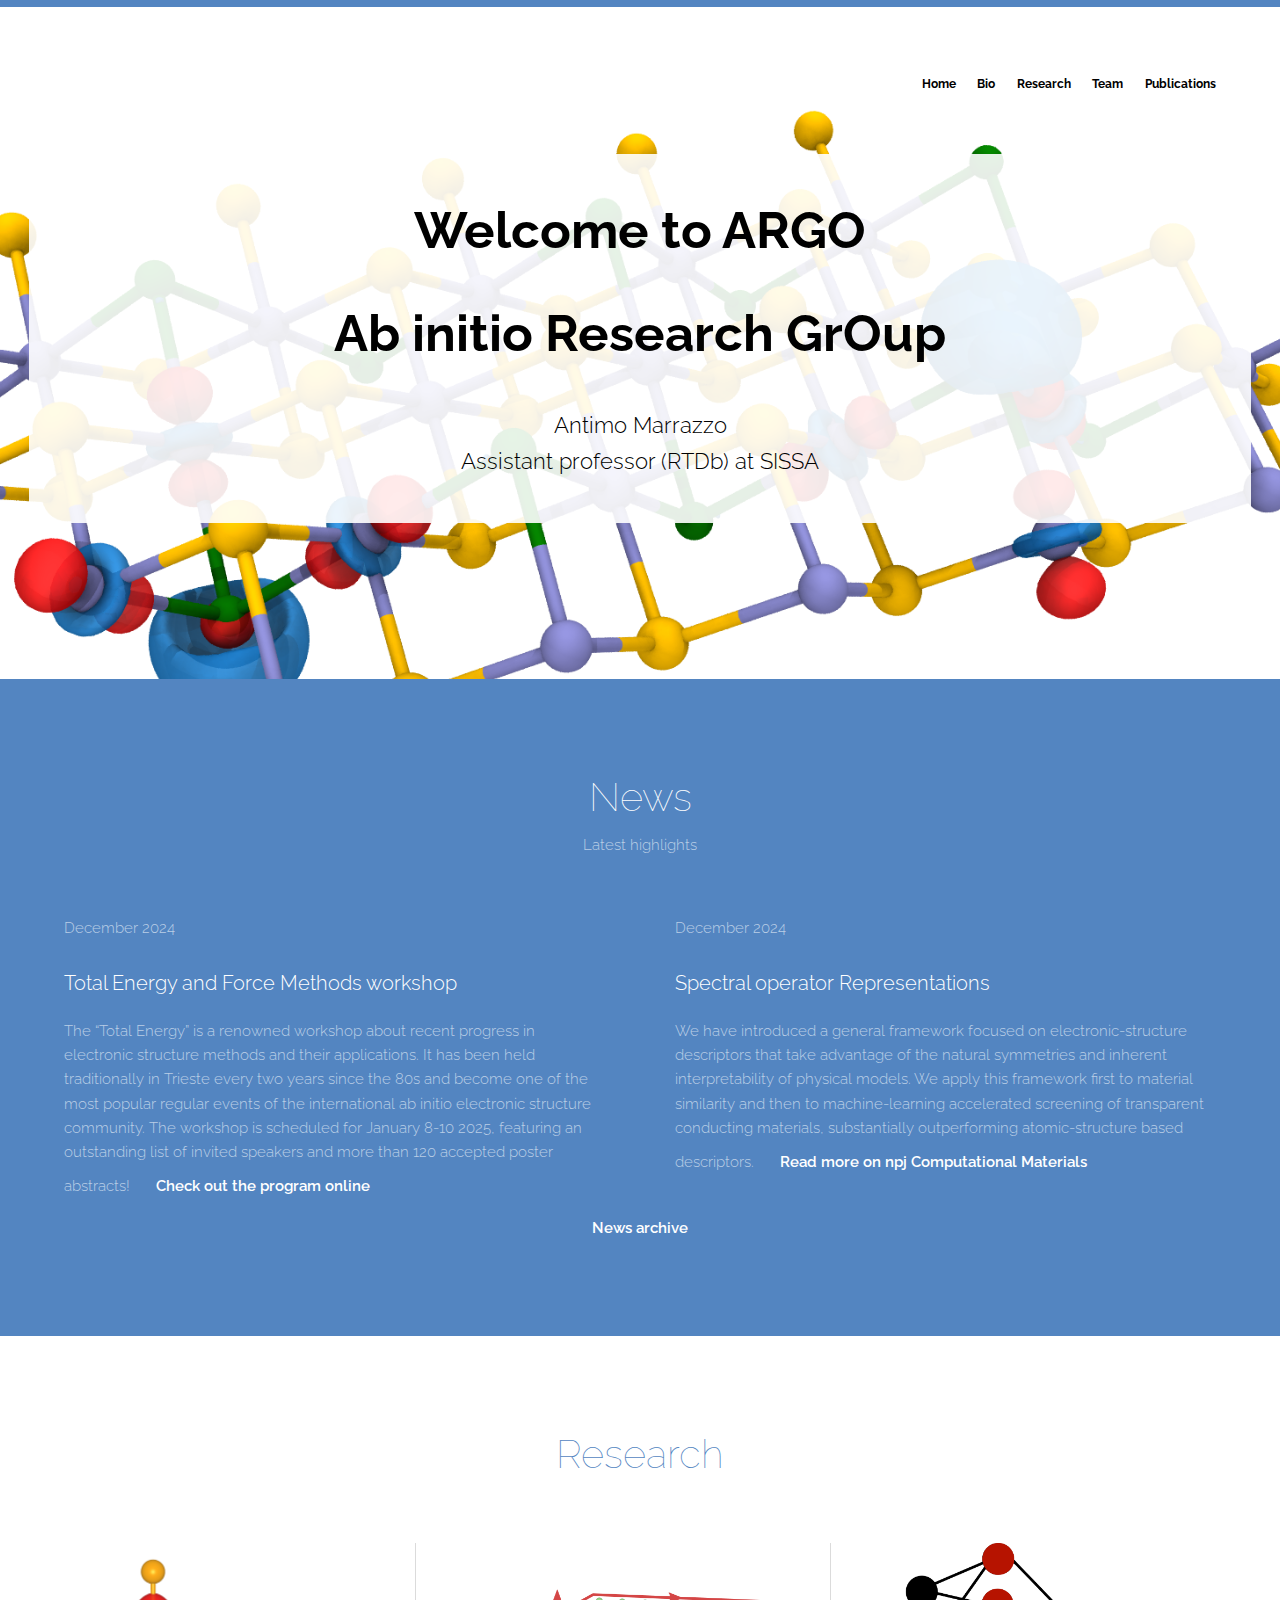
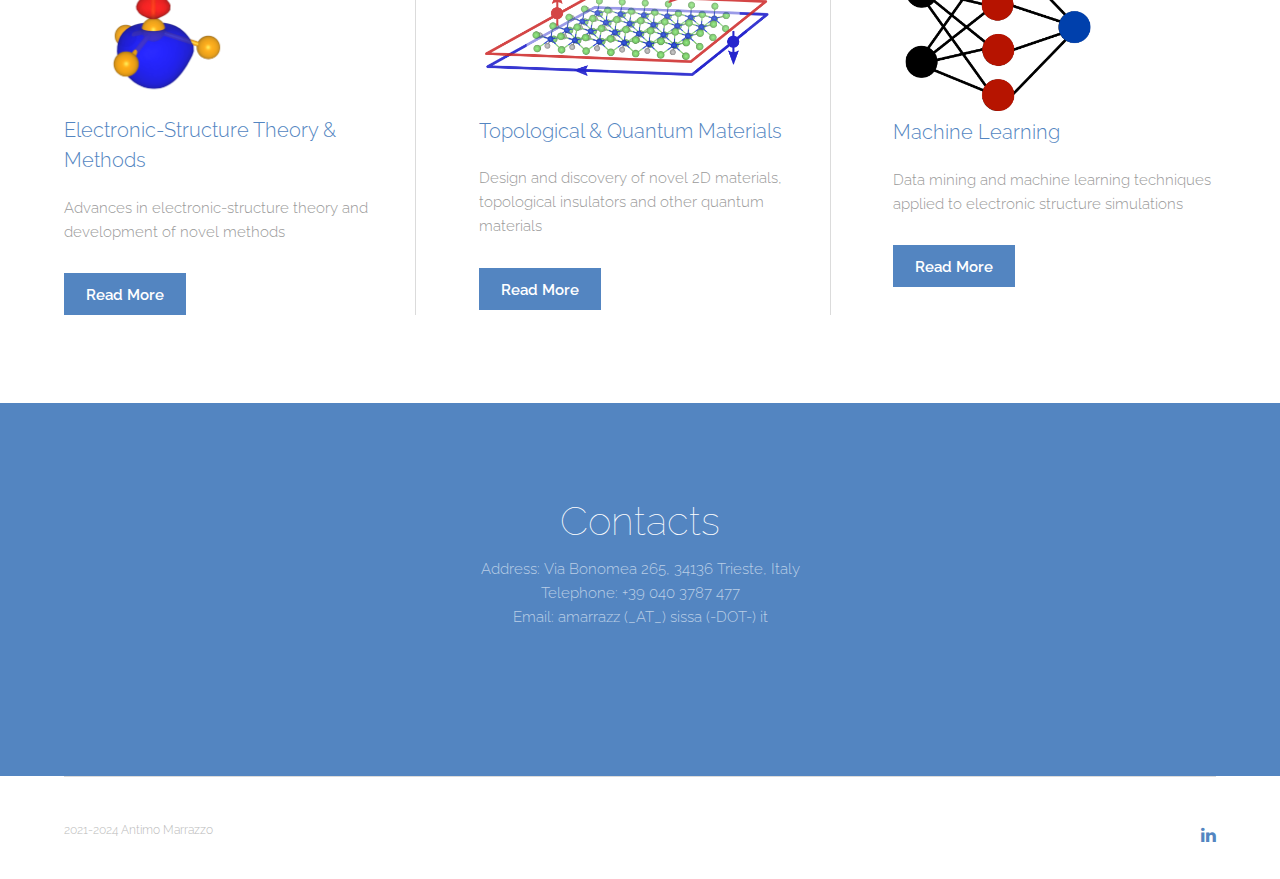
<file: index.html>
<!DOCTYPE HTML>
<!--
	Theory by TEMPLATED
	templated.co @templatedco
	Released for free under the Creative Commons Attribution 3.0 license (templated.co/license)

	Modified by Antimo Marrazzo on 04/2021
-->
<html>
	<head>
		<title>Antimo Marrazzo</title>
		<meta charset="utf-8" />
		<meta name="viewport" content="width=device-width, initial-scale=1" />
		<link rel="stylesheet" href="assets/css/main.css" />
		<style>
		#top a:link {
			color:white;
		}	
		#top a:visited {
			color:white;
		}	
		#top a:hover {
			color:white;
		}	
		#top a:active {
			color:white;
		}	
	    </style>	
	</head>
	<body>

		<!-- Header -->
			<header id="header">
				<div class="inner">
					<!-- <a href="index.html" class="logo">Antimo Marrazzo</a> -->
					<nav id="nav">
						<a href="index.html">Home</a>
						<a href="bio.html">Bio</a>
						<a href="research.html">Research</a>
						<a href="team.html">Team</a>
						<a href="publications.html">Publications</a>
					</nav>
					<a href="#navPanel" class="navPanelToggle"><span class="fa fa-bars"></span></a>
				</div>
			</header>

		<!-- Banner -->
			<section id="banner">
				<h1>Welcome to ARGO <br> <br> Ab initio Research GrOup </h1>
				<p>Antimo Marrazzo <br> Assistant professor (RTDb) at SISSA</p>
			</section>


            <!-- One -->
            <section id="one" class="wrapper style1 special">
            	<div class="inner">
            		<header>
            			<h2>News</h2>
            			<p>Latest highlights</p>    <!-- from the group -->
            		</header>
					<div class="flex flex-2">
						<article>
							<p>December 2024</p>
							<header>
								<h3>Total Energy and Force Methods workshop</h3> 
								The “Total Energy” is a renowned workshop about recent progress in electronic structure methods and their applications. It has been held traditionally in Trieste every two years since the 80s and become one of the most popular regular events of the international ab initio electronic structure community.
								The workshop is scheduled for January 8-10 2025, featuring an outstanding list of invited speakers and more than 120 accepted poster abstracts!
								<a href="https://indico.ictp.it/event/10815" class="button special">Check out the program online</a>
							</header>
							<footer>
							</footer>
						</article>
						<article>
							<p>December 2024</p>
							<header>
								<h3>Spectral operator Representations</h3> 
								We have introduced a general framework focused on electronic-structure descriptors that take advantage of the natural symmetries and inherent interpretability of physical models. We apply this framework first to material similarity and then to machine-learning accelerated screening of transparent conducting materials, substantially outperforming atomic-structure based descriptors.
								<a href="https://dx.doi.org/10.1038/s41524-024-01446-9" class="button special">Read more on npj Computational Materials</a>
							</header>
							<footer>
							</footer>
						</article>
					</div>
            	</div>
				<footer>
					<a href="news.html" class="button special">News archive</a>
				</footer>
            </section>
			
            <!-- Two -->
			<section id="two" class="wrapper  special">
				<div class="inner">
            		<header>
            			<h2>Research</h2>
            		</header>
					<div class="flex flex-3">
                        <article>
							<div class="image cover">
								<img src="images/scdm2.png" width="180" alt="Pic 01">
							</div>
							<header>
								<h3>Electronic-Structure Theory & Methods</h3>
							</header>
							<p>Advances in electronic-structure theory and development of novel methods</p>
							<footer>
								<a href="es.html" class="button special">Read More</a>
							</footer>
						</article>
                        <article>
							<div class="image cover">
								<img src="images/2dtopo.png" width="300" alt="Pic 01">
							</div>
							<header>
								<h3>Topological & Quantum Materials</h3>
							</header>
							<p>Design and discovery of novel 2D materials, topological insulators and other quantum materials</p>
							<footer>
								<a href="topology.html" class="button special">Read More</a>
							</footer>
						</article>
                        <article>
							<div class="image cover">
								<img src="images/NN.png" width="210" align="middle" alt="Pic 01">
							</div>
							<header>
								<h3>Machine Learning</h3>
							</header>
							<p>Data mining and machine learning techniques applied to electronic structure simulations</p>
							<footer>
								<a href="ml.html" class="button special">Read More</a>
							</footer>
						</article>

					</div>
				</div>
			</section>
			<section id="contacts" class="wrapper style1 special">
				<div class="inner">
					<header>
						<h2>Contacts</h2>
					    <!-- <p>Find out about our work</p> -->
						<p>Address: Via Bonomea 265, 34136 Trieste, Italy <br>
						   Telephone: +39 040 3787 477<br>
						   Email: amarrazz (_AT_) sissa (-DOT-) it<br>
						</p>
					</header>
					<header>
			</section>
		<!-- Footer -->
			<footer id="footer">
				<div class="inner">
					<div class="flex">
						<div class="copyright">
							2021-2024 Antimo Marrazzo
							<!-- &copy; Untitled. Design: <a href="https://templated.co">TEMPLATED</a>. Images: <a href="https://unsplash.com">Unsplash</a>. -->
						</div>
						<ul class="icons">
							<!-- <li><a href="#" class="icon fa-facebook"><span class="label">Facebook</span></a></li>
							<li><a href="#" class="icon fa-twitter"><span class="label">Twitter</span></a></li> -->
							<li><a href="https://www.linkedin.com/in/antimo-marrazzo-phd" target="_blank" class="icon fa-linkedin"><span class="label">linkedIn</span></a></li>
							<!--  li><a href="#" class="icon fa-pinterest-p"><span class="label">Pinterest</span></a></li>
							<li><a href="#" class="icon fa-vimeo"><span class="label">Vimeo</span></a></li> -->
						</ul>
					</div>
				</div>
			</footer>

		<!-- Scripts -->
			<script src="assets/js/jquery.min.js"></script>
			<script src="assets/js/skel.min.js"></script>
			<script src="assets/js/util.js"></script>
			<script src="assets/js/main.js"></script>

	</body>
</html>
</file>
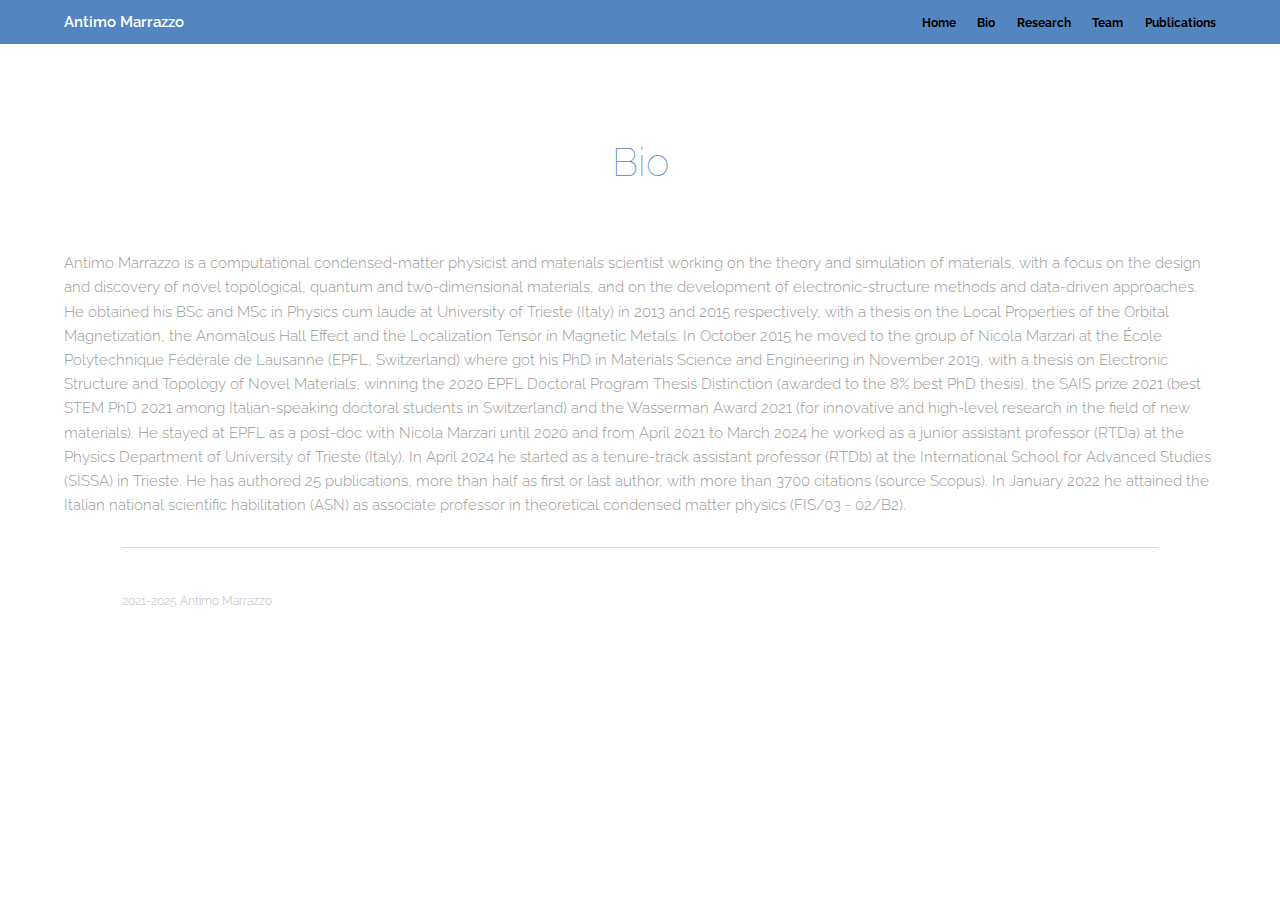
<file: bio.html>
<!DOCTYPE HTML>
<!--
	Theory by TEMPLATED
	templated.co @templatedco
	Released for free under the Creative Commons Attribution 3.0 license (templated.co/license)
-->
<html>
	<head>
		<title>Bio | Antimo Marrazzo</title>
		<meta charset="utf-8" />
		<meta name="viewport" content="width=device-width, initial-scale=1" />
		<link rel="stylesheet" href="assets/css/main.css" />
	</head>
	<body class="subpage">

		<!-- Header -->
			<header id="header">
				<div class="inner">
					<a href="index.html" class="logo">Antimo Marrazzo</a>
					<nav id="nav">
                        <a href="index.html">Home</a>
                        <a href="bio.html">Bio</a>
						<a href="research.html">Research</a>
                        <a href="team.html">Team</a>
						<a href="publications.html">Publications</a>
						<!--<a href="news.html">News</a>-->
					</nav>
					<a href="#navPanel" class="navPanelToggle"><span class="fa fa-bars"></span></a>
				</div>
			</header>

		<!-- Main -->
			<section id="main" class="wrapper">
				<div class="inner">
					<header class="align-center">
						<h2>Bio</h2>
						<!--<p>Aliquam erat volutpat nam dui </p>-->
					</header>
<p>
                    Antimo Marrazzo is a computational condensed-matter physicist and materials scientist working on the theory and simulation of materials, with a focus on the design and discovery of novel topological, quantum and two-dimensional materials, and on the development of electronic-structure methods and data-driven approaches. He obtained his BSc and MSc in Physics cum laude at University of Trieste (Italy) in 2013 and 2015 respectively, with a thesis on the Local Properties of the Orbital Magnetization, the Anomalous Hall Effect and the Localization Tensor in Magnetic Metals.
                    In October 2015 he moved to the group of Nicola Marzari at the École Polytechnique Fédérale de Lausanne (EPFL, Switzerland) where got his PhD in Materials Science and Engineering in November 2019, with a thesis on Electronic Structure and Topology of Novel Materials, winning the 2020 EPFL Doctoral Program Thesis Distinction (awarded to the 8% best PhD thesis), the SAIS prize 2021 (best STEM PhD 2021 among Italian-speaking doctoral students in Switzerland) and the Wasserman Award 2021 (for innovative and high-level research in the field of new materials). He stayed at EPFL as a post-doc with Nicola Marzari until 2020 and from April 2021 to March 2024 he worked as a junior assistant professor (RTDa) at the Physics Department of University of Trieste (Italy). In April 2024 he started as a tenure-track assistant professor (RTDb) at the International School for Advanced Studies (SISSA) in Trieste. He has authored 25 publications, more than half as first or last author, with more than 3700 citations (source Scopus).
					In January 2022 he attained the Italian national scientific habilitation (ASN) as associate professor in theoretical condensed matter physics (FIS/03 - 02/B2).

</p>


<!-- Footer -->
<footer id="footer">
	<div class="inner">
			<div class="flex">
					<div class="copyright">
							<!-- &copy; Untitled. Design: <a href="https://templated.co">TEMPLATED</a>. Images: <a href="https://unsplash.com">Unsplash</a>.-->
							2021-2025 Antimo Marrazzo
					</div>
			</div>
	</div>
</footer>
<!-- Scripts -->
<script src="assets/js/jquery.min.js"></script>
<script src="assets/js/skel.min.js"></script>
<script src="assets/js/util.js"></script>
<script src="assets/js/main.js"></script>

</body>
</html>
</file>
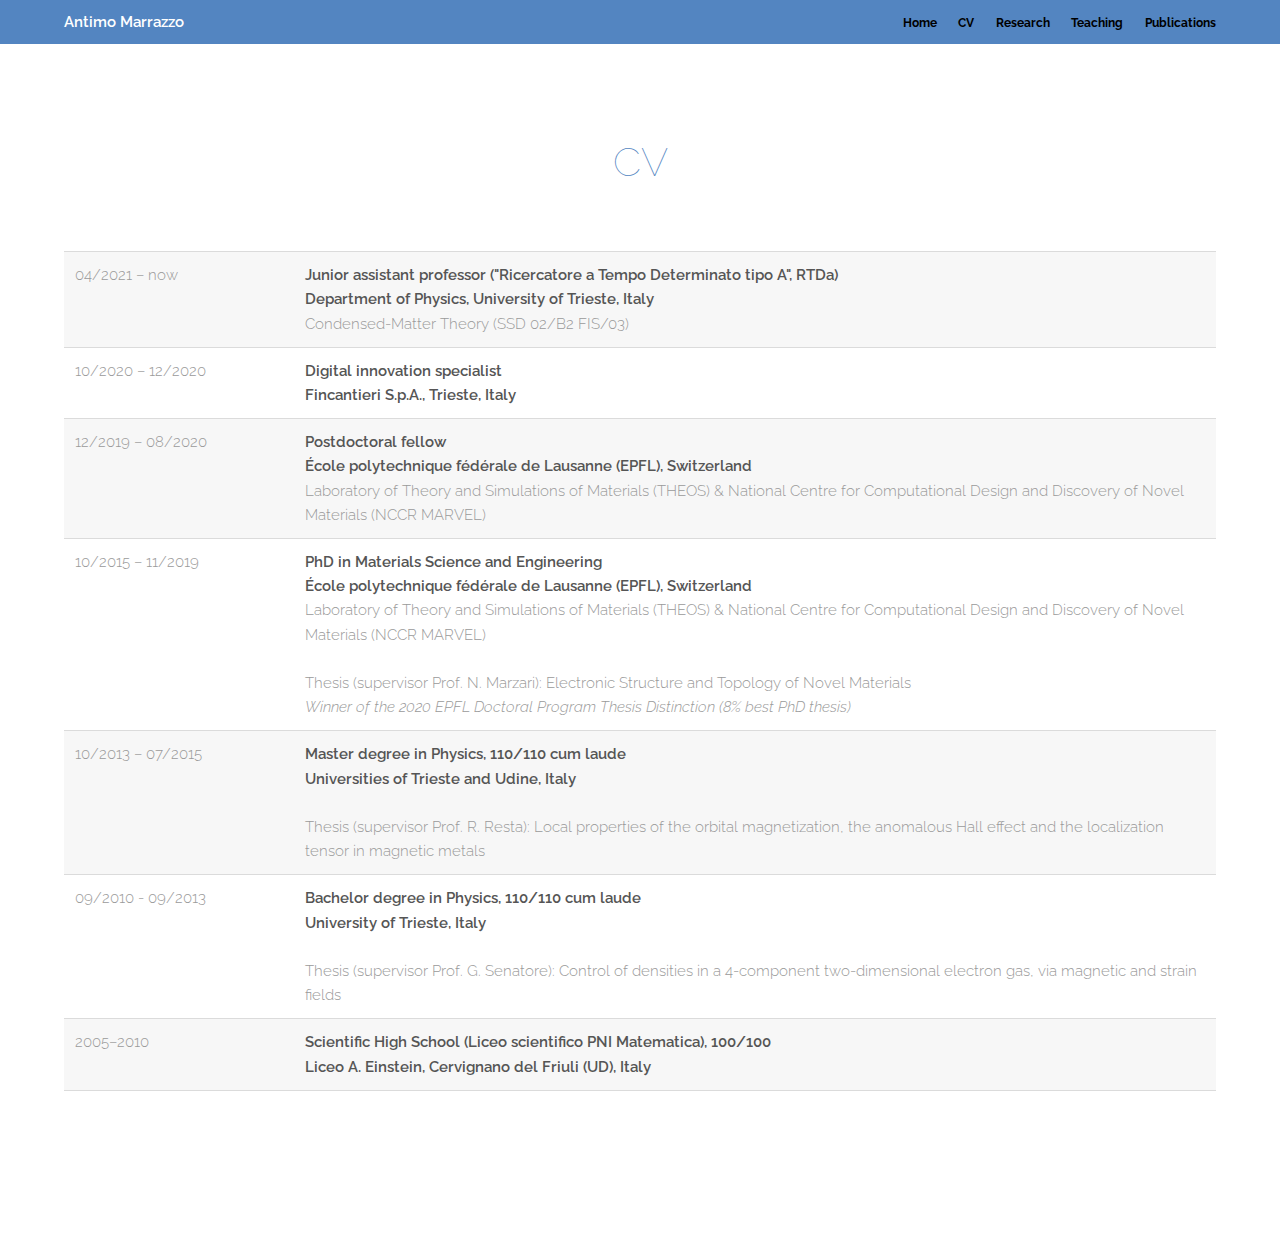
<file: CV.html>
<!DOCTYPE HTML>
<!--
	Theory by TEMPLATED
	templated.co @templatedco
	Released for free under the Creative Commons Attribution 3.0 license (templated.co/license)
-->
<html>
	<head>
		<title>CV | Antimo Marrazzo</title>
		<meta charset="utf-8" />
		<meta name="viewport" content="width=device-width, initial-scale=1" />
		<link rel="stylesheet" href="assets/css/main.css" />
	</head>
	<body class="subpage">

		<!-- Header -->
			<header id="header">
				<div class="inner">
					<a href="index.html" class="logo">Antimo Marrazzo</a>
					<nav id="nav">
                        <a href="index.html">Home</a>
                        <a href="CV.html">CV</a>
						<a href="research.html">Research</a>
                        <a href="teaching.html">Teaching</a>
						<a href="publications.html">Publications</a>
						<!--<a href="news.html">News</a>-->
					</nav>
					<a href="#navPanel" class="navPanelToggle"><span class="fa fa-bars"></span></a>
				</div>
			</header>

		<!-- Main -->
			<section id="main" class="wrapper">
				<div class="inner">
					<header class="align-center">
						<h2>CV</h2>
						<!--<p>Aliquam erat volutpat nam dui </p>-->
					</header>



                    <div class="table-wrapper">
						<table>
                            <colgroup>
                                <col span="1" style="width: 20%;">
                                <col span="1" style="width: 80%;">
                            </colgroup>
							<tbody>
                                <tr> 
                                    <td style="vertical-align:top">04/2021 – now  </td>
                                    <td><b>Junior assistant professor ("Ricercatore a Tempo Determinato tipo A", RTDa)</b> <br>
                                        <b>Department of Physics, University of Trieste, Italy </b><br>
                                        Condensed-Matter Theory (SSD 02/B2 FIS/03)
                                        <br>
                                    </td>
                                </tr>
                                <tr> 
                                    <td style="vertical-align:top">10/2020 – 12/2020  </td>
                                    <td><b>Digital innovation specialist</b> <br>
                                        <b>Fincantieri S.p.A., Trieste, Italy</b><br>
                                    </td>
                                </tr>
                                <tr> 
                                    <td style="vertical-align:top">12/2019 – 08/2020  </td>
                                    <td><b>Postdoctoral fellow</b> <br>
                                        <b>École polytechnique fédérale de Lausanne (EPFL), Switzerland </b><br>
                                        Laboratory of Theory and Simulations of Materials (THEOS) & National Centre for Computational Design and Discovery of Novel Materials (NCCR MARVEL)
                                        <br>
                                    </td>
                                </tr>
                                <tr> 
                                    <td style="vertical-align:top">10/2015 – 11/2019  </td>
                                    <td>
                                        <b>PhD in Materials Science and Engineering </b><br> 
                                        <b>École polytechnique fédérale de Lausanne (EPFL), Switzerland </b> 
                                        <br>
                                        Laboratory of Theory and Simulations of Materials (THEOS) & National Centre for Computational Design and Discovery of Novel Materials (NCCR MARVEL)
                                        <br> <br>
                                        Thesis (supervisor Prof. N. Marzari): Electronic Structure and Topology of Novel Materials
                                        <br>
                                        <i>Winner of the 2020 EPFL Doctoral Program Thesis Distinction (8% best PhD thesis)
                                        </i>

                                    </td>
                                </tr>
                                <tr> 
                                    <td style="vertical-align:top">10/2013 – 07/2015 </td>
                                    <td><b>Master degree in Physics, 110/110 cum laude</b><br> 
                                        <b>Universities of Trieste and Udine, Italy</b> 
                                        <br> <br>
                                        Thesis (supervisor Prof. R. Resta): Local properties of the orbital magnetization, the anomalous Hall effect and the localization tensor in magnetic metals
                                    </td>
                                </tr>
                                <tr> 
                                    <td style="vertical-align:top">09/2010 - 09/2013</td>
                                    <td><b>Bachelor degree in Physics, 110/110 cum laude</b><br> 
                                        <b>University of Trieste, Italy</b> 
                                        <br> <br>
                                        Thesis (supervisor Prof. G. Senatore): Control of densities in a 4-component two-dimensional electron gas, via magnetic and strain fields
                                    </td>
                                </tr>
                                <tr> 
                                    <td style="vertical-align:top">2005–2010</td>
                                    <td><b>Scientific High School (Liceo scientifico PNI Matematica), 100/100</b><br> 
                                        <b>Liceo A. Einstein, Cervignano del Friuli (UD), Italy</b> 
                                    </td>
                                </tr>
                            </tbody>
						</table>
					</div>

			<br>
			<br>
			

		<!-- Scripts -->
        <script src="assets/js/jquery.min.js"></script>
        <script src="assets/js/skel.min.js"></script>
        <script src="assets/js/util.js"></script>
        <script src="assets/js/main.js"></script>

</body>
</html>
</file>
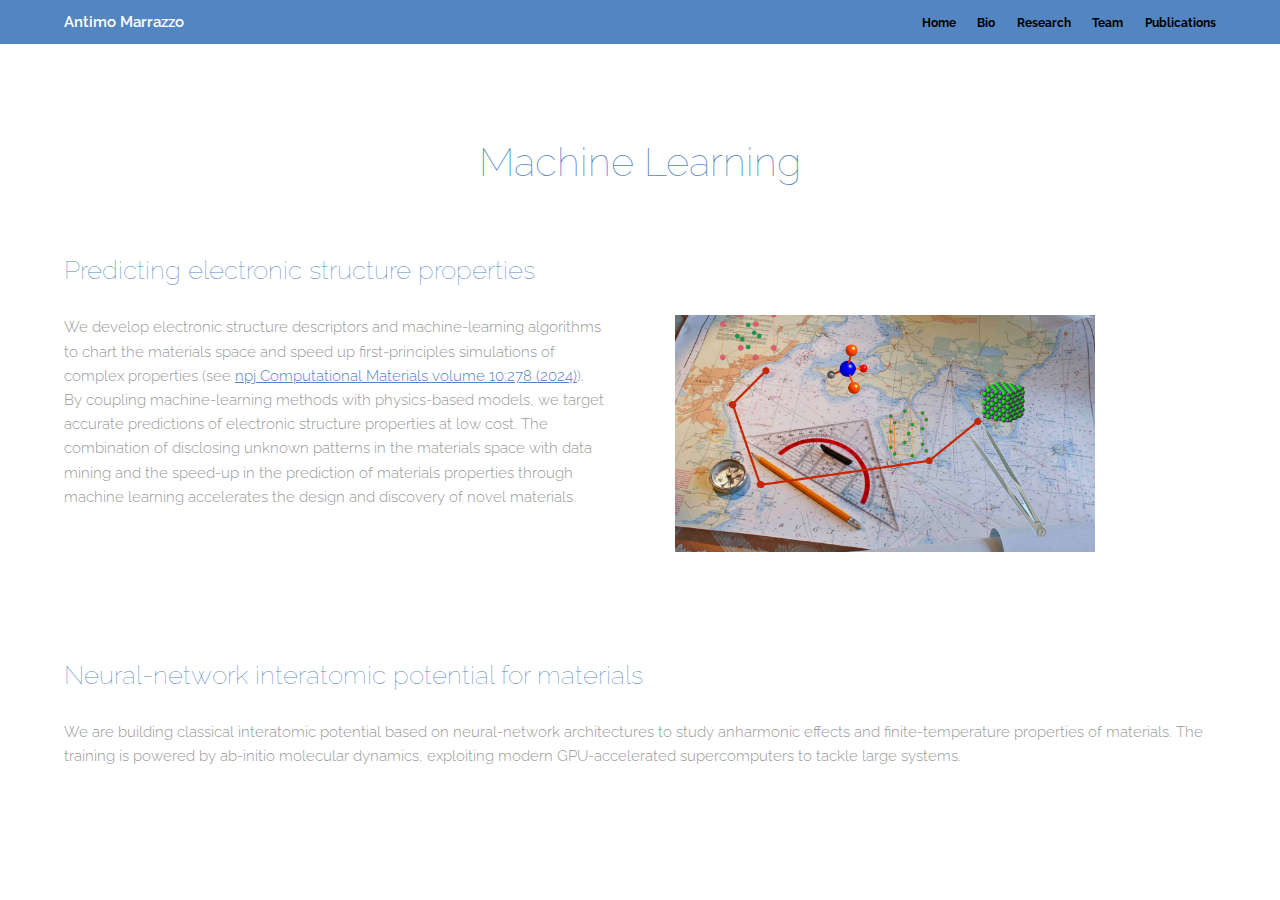
<file: ml.html>
<!DOCTYPE HTML>
<!--
	Theory by TEMPLATED
	templated.co @templatedco
	Released for free under the Creative Commons Attribution 3.0 license (templated.co/license)
-->
<html>
	<head>
		<title>Machine Learning | Antimo Marrazzo</title>
		<meta charset="utf-8" />
		<meta name="viewport" content="width=device-width, initial-scale=1" />
		<link rel="stylesheet" href="assets/css/main.css" />
	</head>
	<body class="subpage">

		<!-- Header -->
			<header id="header">
				<div class="inner">
					<a href="index.html" class="logo">Antimo Marrazzo</a>
					<nav id="nav">
                        <a href="index.html">Home</a>
                        <a href="bio.html">Bio</a>
						<a href="research.html">Research</a>
                        <a href="team.html">Team</a>
						<a href="publications.html">Publications</a>
						<!--<a href="news.html">News</a>-->
					</nav>
					<a href="#navPanel" class="navPanelToggle"><span class="fa fa-bars"></span></a>
				</div>
			</header>

		<!-- Main -->
			<section id="main" class="wrapper">
				<div class="inner">
					<header class="align-center">
						<h2>Machine Learning</h2>
						<!--<p>Aliquam erat volutpat nam dui </p>-->
					</header>
			
								<!-- Intro -->
								<h2 id="content">Predicting electronic structure properties</h2>

								<div class="flex flex-2">
								<article>
								<p>We develop electronic structure descriptors and machine-learning algorithms to chart the materials space and speed up first-principles simulations of complex properties (see <a href=https://dx.doi.org/10.1038/s41524-024-01446-9> npj Computational Materials volume 10:278 (2024)</a>). By coupling machine-learning methods with physics-based models, we target accurate predictions of electronic structure properties at low cost. The combination of disclosing unknown patterns in the materials space with data mining and the speed-up in the prediction of materials properties through machine learning accelerates the design and discovery of novel materials.
								</p>
								</article>
								<article>
										<img src="images/chart.jpg" width="420" alt="chart"/>
							    </article>
								</div>
								<br><br>	
								<br><br>
								<h2 id="content">Neural-network interatomic potential for materials</h2>
								<p>We are building classical interatomic potential based on neural-network architectures to study anharmonic effects and finite-temperature properties of materials. The training is powered by ab-initio molecular dynamics, exploiting modern GPU-accelerated supercomputers to tackle large systems.</p>



</div>
						</section>
			
						

		<!-- Scripts -->
        <script src="assets/js/jquery.min.js"></script>
        <script src="assets/js/skel.min.js"></script>
        <script src="assets/js/util.js"></script>
        <script src="assets/js/main.js"></script>

</body>
</html>
</file>
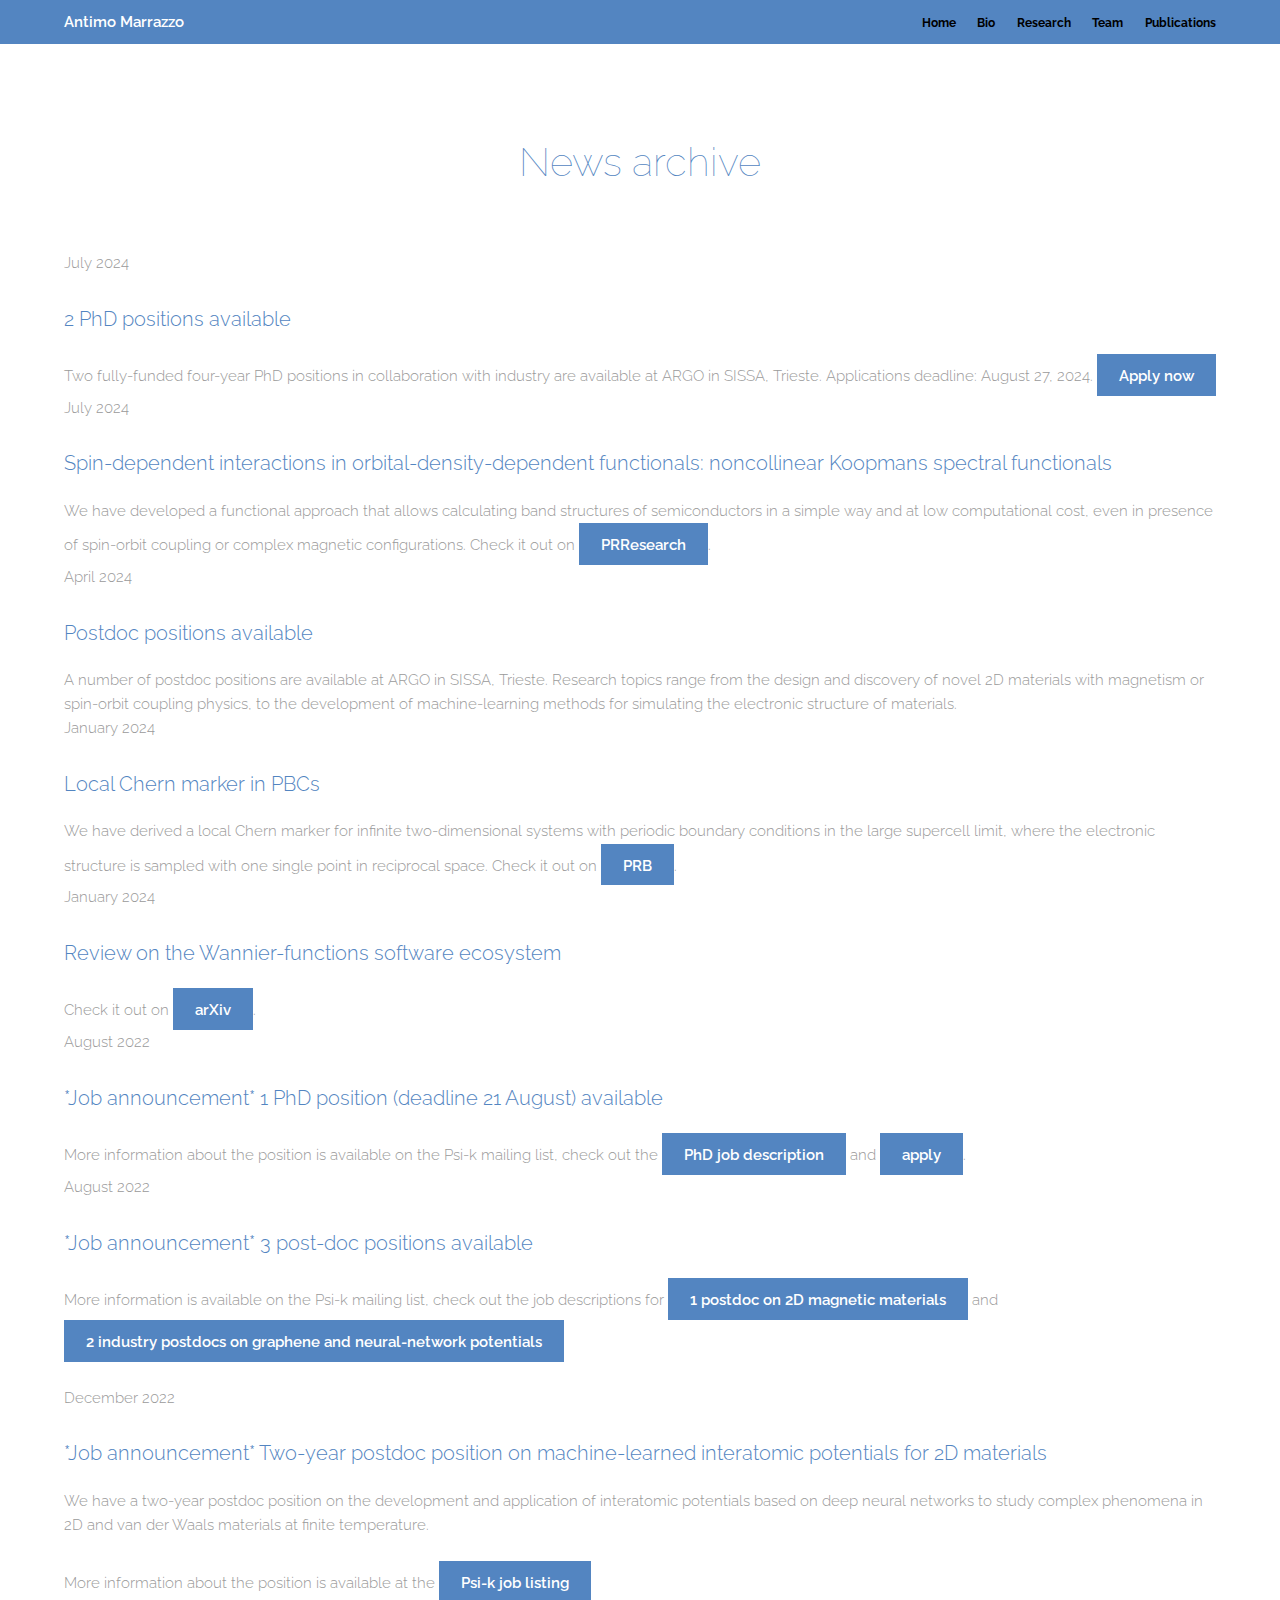
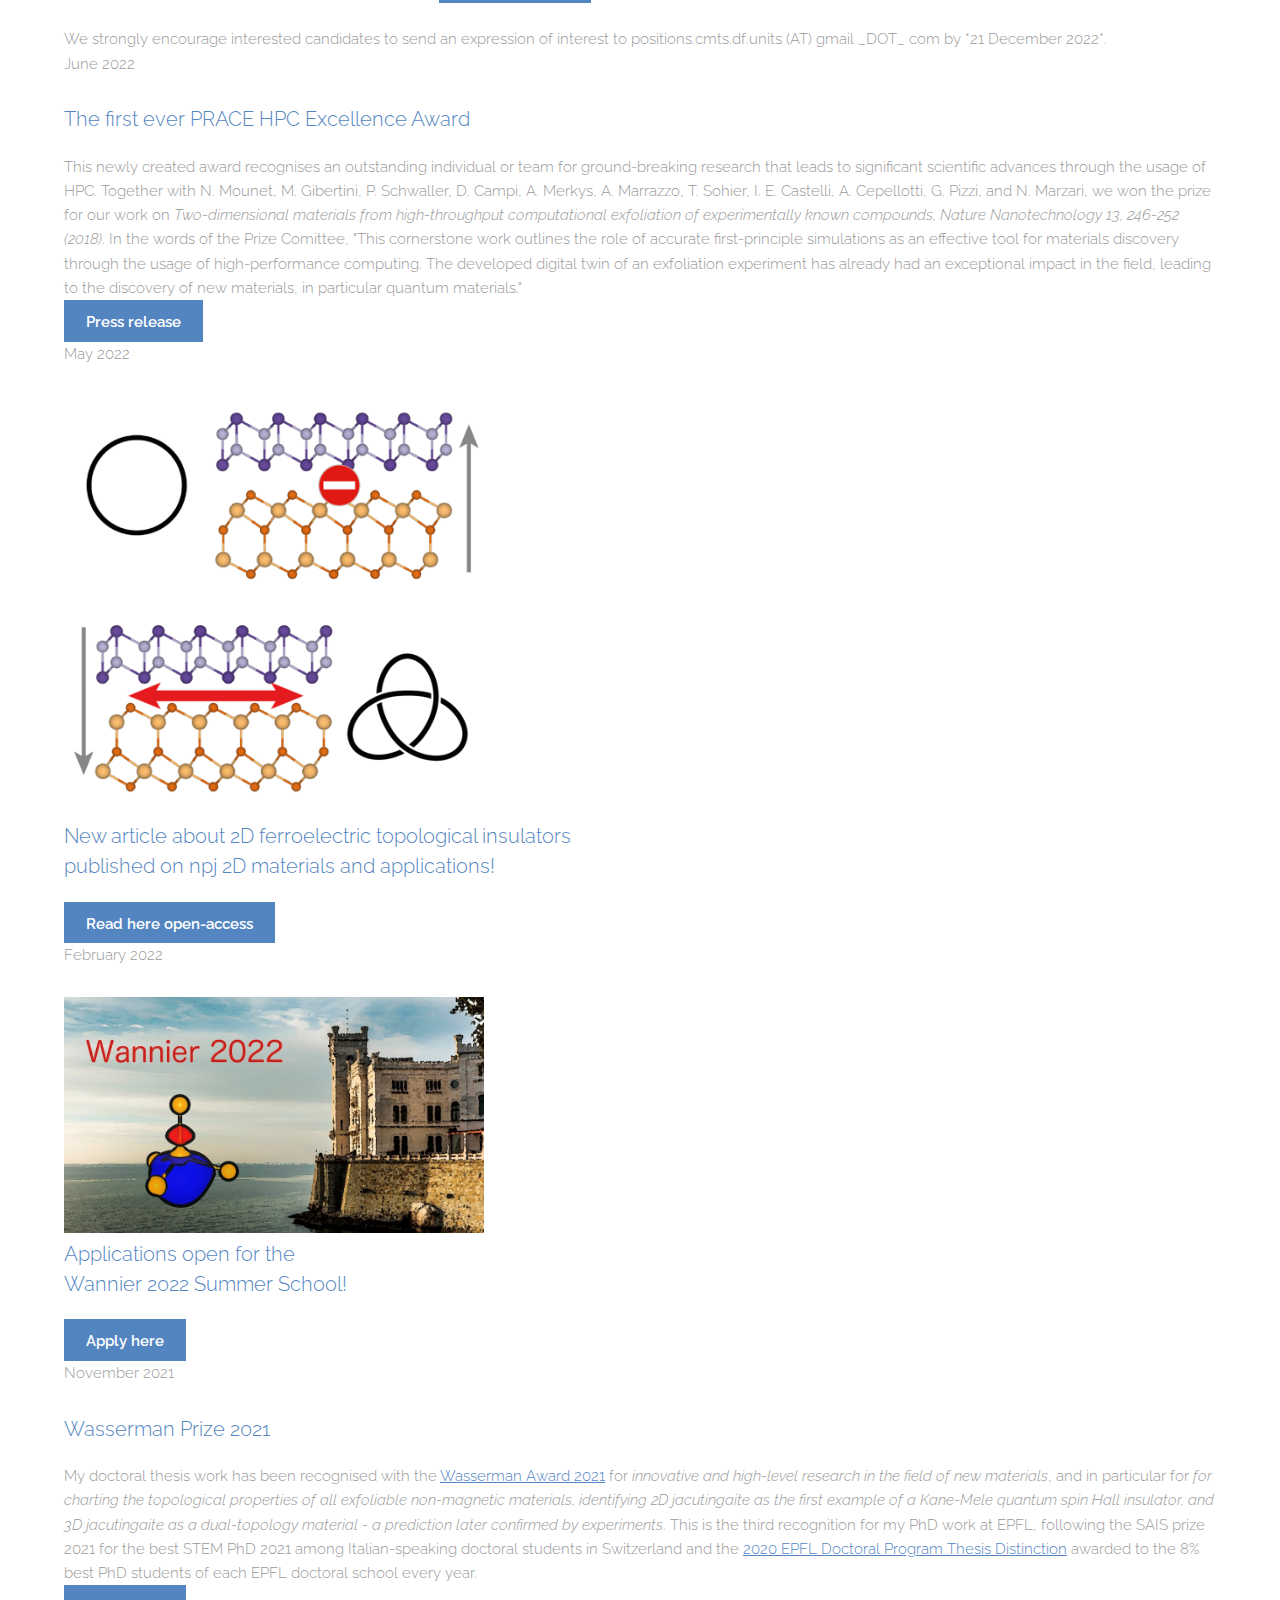
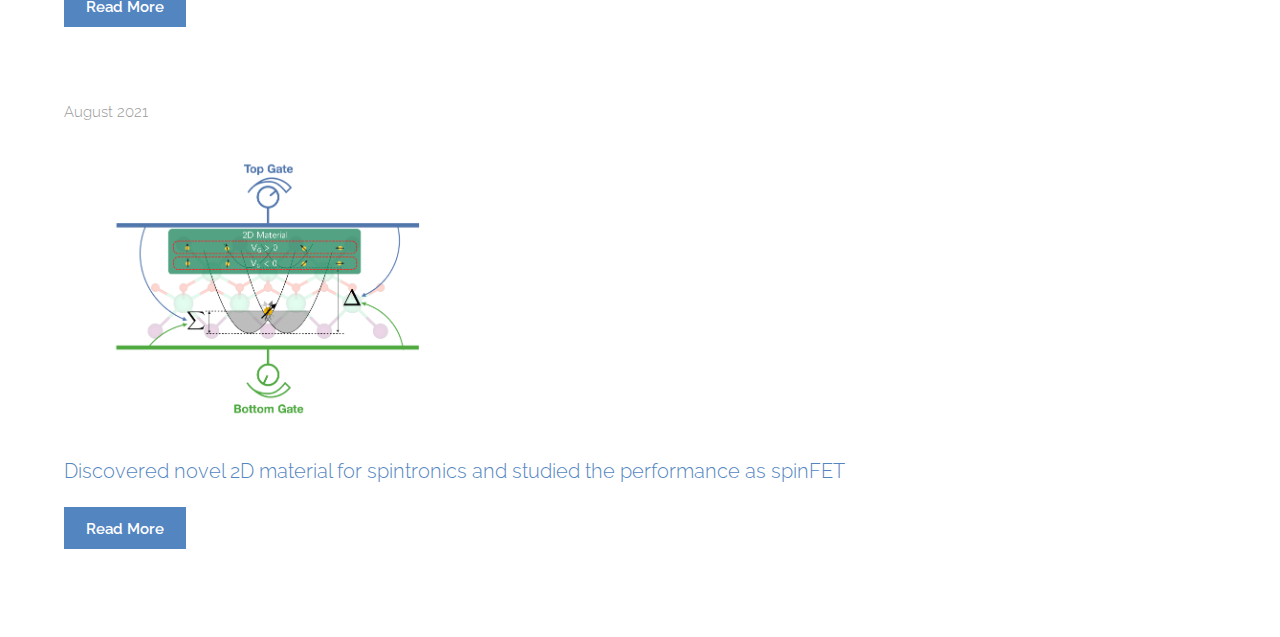
<file: news.html>
<!DOCTYPE HTML>
<!--
	Theory by TEMPLATED
	templated.co @templatedco
	Released for free under the Creative Commons Attribution 3.0 license (templated.co/license)
-->
<html>
	<head>
		<title>News | Antimo Marrazzo</title>
		<meta charset="utf-8" />
		<meta name="viewport" content="width=device-width, initial-scale=1" />
		<link rel="stylesheet" href="assets/css/main.css" />
	</head>
	<body class="subpage">

		<!-- Header -->
			<header id="header">
				<div class="inner">
					<a href="index.html" class="logo">Antimo Marrazzo</a>
					<nav id="nav">
                        <a href="index.html">Home</a>
                        <a href="bio.html">Bio</a>
						<a href="research.html">Research</a>
                        <a href="team.html">Team</a>
						<a href="publications.html">Publications</a>
						<!--<a href="news.html">News</a>-->
					</nav>
					<a href="#navPanel" class="navPanelToggle"><span class="fa fa-bars"></span></a>
				</div>
			</header>

		<!-- Main -->
			<section id="main" class="wrapper">
				<div class="inner">
					<header class="align-center">
						<h2>News archive</h2>
						<!--<p>Aliquam erat volutpat nam dui </p>-->
					</header>
					
						<article>
							<p>July 2024</p>
							<header>
								<h3>2 PhD positions available</h3> 
								Two fully-funded four-year PhD positions in collaboration with industry are available at ARGO in SISSA, Trieste. Applications deadline: August 27, 2024.
								<a href="https://www.sissa.it/bandi/admission-sissa-phd-courses-academic-year-202425-cofinanced-piano-nazionale-di-ripresa" class="button special">Apply now</a>
							</header>
							<footer>
							</footer>
						</article>
						<article>
							<p>July 2024</p>
							<header>
								<h3>Spin-dependent interactions in orbital-density-dependent functionals: noncollinear Koopmans spectral functionals</h3> 
								We have developed a functional approach that allows calculating band structures of semiconductors in a simple way and at low computational cost, even in presence of spin-orbit coupling or complex magnetic configurations.
								Check it out on <a href="https://doi.org/10.1103/PhysRevResearch.6.033085" class="button special">PRResearch</a>. 
							</header>
							<footer>
							</footer>
							</article>
					<article>
						<p>April 2024</p>
						<header>
							<h3>Postdoc positions available</h3> 
							A number of postdoc positions are available at ARGO in SISSA, Trieste. Research topics range from the design and discovery of novel 2D materials with magnetism or spin-orbit coupling physics, to the development of machine-learning methods for simulating the electronic structure of materials.
						</header>
						<footer>
						</footer>
					</article>
					<article>
						<p>January 2024</p>
						<header>
							<h3>Local Chern marker in PBCs</h3> 
							We have derived a local Chern marker for infinite two-dimensional systems with periodic boundary conditions in the large supercell limit, where the electronic structure is sampled with one single point in reciprocal space.
							Check it out on <a href="https://doi.org/10.1103/PhysRevB.109.014206" class="button special">PRB</a>. 
						</header>
						<footer>
						</footer>
						</article>
					<article>
						<p>January 2024</p>
					<header>
							<h3>Review on the Wannier-functions software ecosystem </h3> 
							Check it out on  <a href="https://doi.org/10.48550/arXiv.2312.10769" class="button special">arXiv</a>.
						</header>
						<footer>
						</footer>
					</article>
					<article>
						<p>August 2022</p>
						<header>
							<h3>*Job announcement* 1 PhD position (deadline 21 August) available </h3> More information about the position is available on the Psi-k mailing list, check out the <a href="https://psi-k.net/jobs/phd-position-on-digital-twins-of-artificial-topolo/" class="button special">PhD job description</a> and <a href="https://www2.units.it/dottorati/files/PhD04ConcorsoPNRR39.pdf" class="button special">apply</a>. 
						</header>
						<footer>
						</footer>
					</article>
					<article>
						<p>August 2022</p>
					<header>
						<h3>*Job announcement* 3 post-doc positions available </h3>
						More information is available on the Psi-k mailing list, check out the job descriptions for  <a href="https://psi-k.net/jobs/2-post-doc-positions-on-2d-magnetic-materials-at-u/" class="button special">1 postdoc on 2D magnetic materials</a> and <a href="https://psi-k.net/jobs/2-post-doc-positions-on-neural-network-interatomic/" class="button special">2 industry postdocs on graphene and neural-network potentials</a> <br><br>
					</header>
					<footer>
					</footer>
				</article>
					<article>
						<p>December 2022</p>
						<header>
							<h3>*Job announcement* Two-year postdoc position on machine-learned interatomic potentials for 2D materials</h3>
							We have a two-year postdoc position on the development and application of interatomic potentials based on deep neural networks to study complex phenomena in 2D and van der Waals materials at finite temperature. <br><br>

							More information about the position is available at the <a href="https://psi-k.net/jobs/two-year-post-doc-position-on-machine-learned-inte/" class="button special">Psi-k job listing</a>  <br><br>
							
							We strongly encourage interested candidates to send an expression of interest to positions.cmts.df.units (AT) gmail _DOT_ com by *21 December 2022*.
						</header>
						<footer>
						</footer>
					</article>

					<article>
						<p>June 2022</p>
						<header>
							<h3>The first ever PRACE HPC Excellence Award</h3>
							This newly created award recognises an outstanding individual or team for ground-breaking research that leads to significant scientific advances through the usage of HPC. Together with N. Mounet, M. Gibertini, P. Schwaller, D. Campi, A. Merkys, A. Marrazzo, T. Sohier, I. E. Castelli, A. Cepellotti, G. Pizzi, and N. Marzari, we won the prize for our work on <em>Two-dimensional materials from high-throughput computational exfoliation of experimentally known compounds, Nature Nanotechnology 13, 246-252 (2018)</em>. In the words of the Prize Comittee, "This cornerstone work outlines the role of accurate first-principle simulations as an effective tool for materials discovery through the usage of high-performance computing. The developed digital twin of an exfoliation experiment has already had an exceptional impact in the field, leading to the discovery of new materials, in particular quantum materials."
						</header>
						<footer>
							<a href="https://prace-ri.eu/winner-inaugural-prace-hpc-excellence-award/" class="button special">Press release</a>
						</footer>
					</article>


					<article>
						<p>May 2022</p>

						<div class="image cover">
						<!--<div class="image cover">-->
							<img src="images/ferroz2_news.png" width="420" alt="Ferroeletric QSHI cartoon"/>
						</div>
						<header>
							<h3>New article about 2D ferroelectric topological insulators <br> published on npj 2D materials and applications!</h3>
						</header>
						<footer>
							<a href="https://doi.org/10.1038/s41699-022-00305-9" class="button special">Read here open-access</a>
						</footer>
					</article>
					<article>
						<p>February 2022</p>

						<div class="image cover">
						<!--<div class="image cover">-->
							<img src="images/w2022.jpg" width="420" alt="wannier 2022 logo"/>
						</div>
						<header>
							<h3>Applications open for the <br> Wannier 2022 Summer School!</h3>
						</header>
						<footer>
							<a href="http://indico.ictp.it/event/9789/" class="button special">Apply here</a>
						</footer>
					</article>
					<article>
						<p>November 2021</p>

						<header>
							<h3>Wasserman Prize 2021</h3>
						</header>
						<div id='top'> 
							My doctoral thesis work has been recognised with the <a href="https://actu.epfl.ch/news/professor-rene-wasserman-award-2021-antimo-marrazz/">Wasserman Award 2021</a> for <em>innovative and high-level research in the field of new materials</em>, and in particular for <em>for charting the topological properties of all exfoliable non-magnetic materials, identifying 2D jacutingaite as the first example of a Kane-Mele quantum spin Hall insulator, and 3D jacutingaite as a dual-topology material - a prediction later confirmed by experiments</em>. 
							This is the third recognition for my PhD work at EPFL, following the SAIS prize 2021 for the best STEM PhD 2021 among Italian-speaking doctoral students in Switzerland and the <a href="https://www.epfl.ch/education/phd/edmx-materials-science-and-engineering/edmx-awards-laureates/" >2020 EPFL Doctoral Program Thesis Distinction</a> awarded to the 8% best PhD students of each EPFL doctoral school every year. 
						</div> 
							<footer>
								<a href="https://actu.epfl.ch/news/professor-rene-wasserman-award-2021-antimo-marrazz/" class="button special">Read More</a>
							</footer>
					</article>
	<br><br><br>
					<article>
						<p>August 2021</p>

						<div class="image cover">
						<!--<div class="image cover">-->
							<img src="images/spinfet_transp.png" width="420" alt="LuIO spinFET"/>
						</div>
						<header>
							<h3>Discovered novel 2D material for spintronics and studied the
								performance as spinFET</h3>
						</header>
						<footer>
							<a href="topology.html" class="button special">Read More</a>
						</footer>
					</article>
			
				


</div>
						</section>
			
						

		<!-- Scripts 1280px-->
        <script src="assets/js/jquery.min.js"></script>
        <script src="assets/js/skel.min.js"></script>
        <script src="assets/js/util.js"></script>
        <script src="assets/js/main.js"></script>

</body>
</html>
</file>
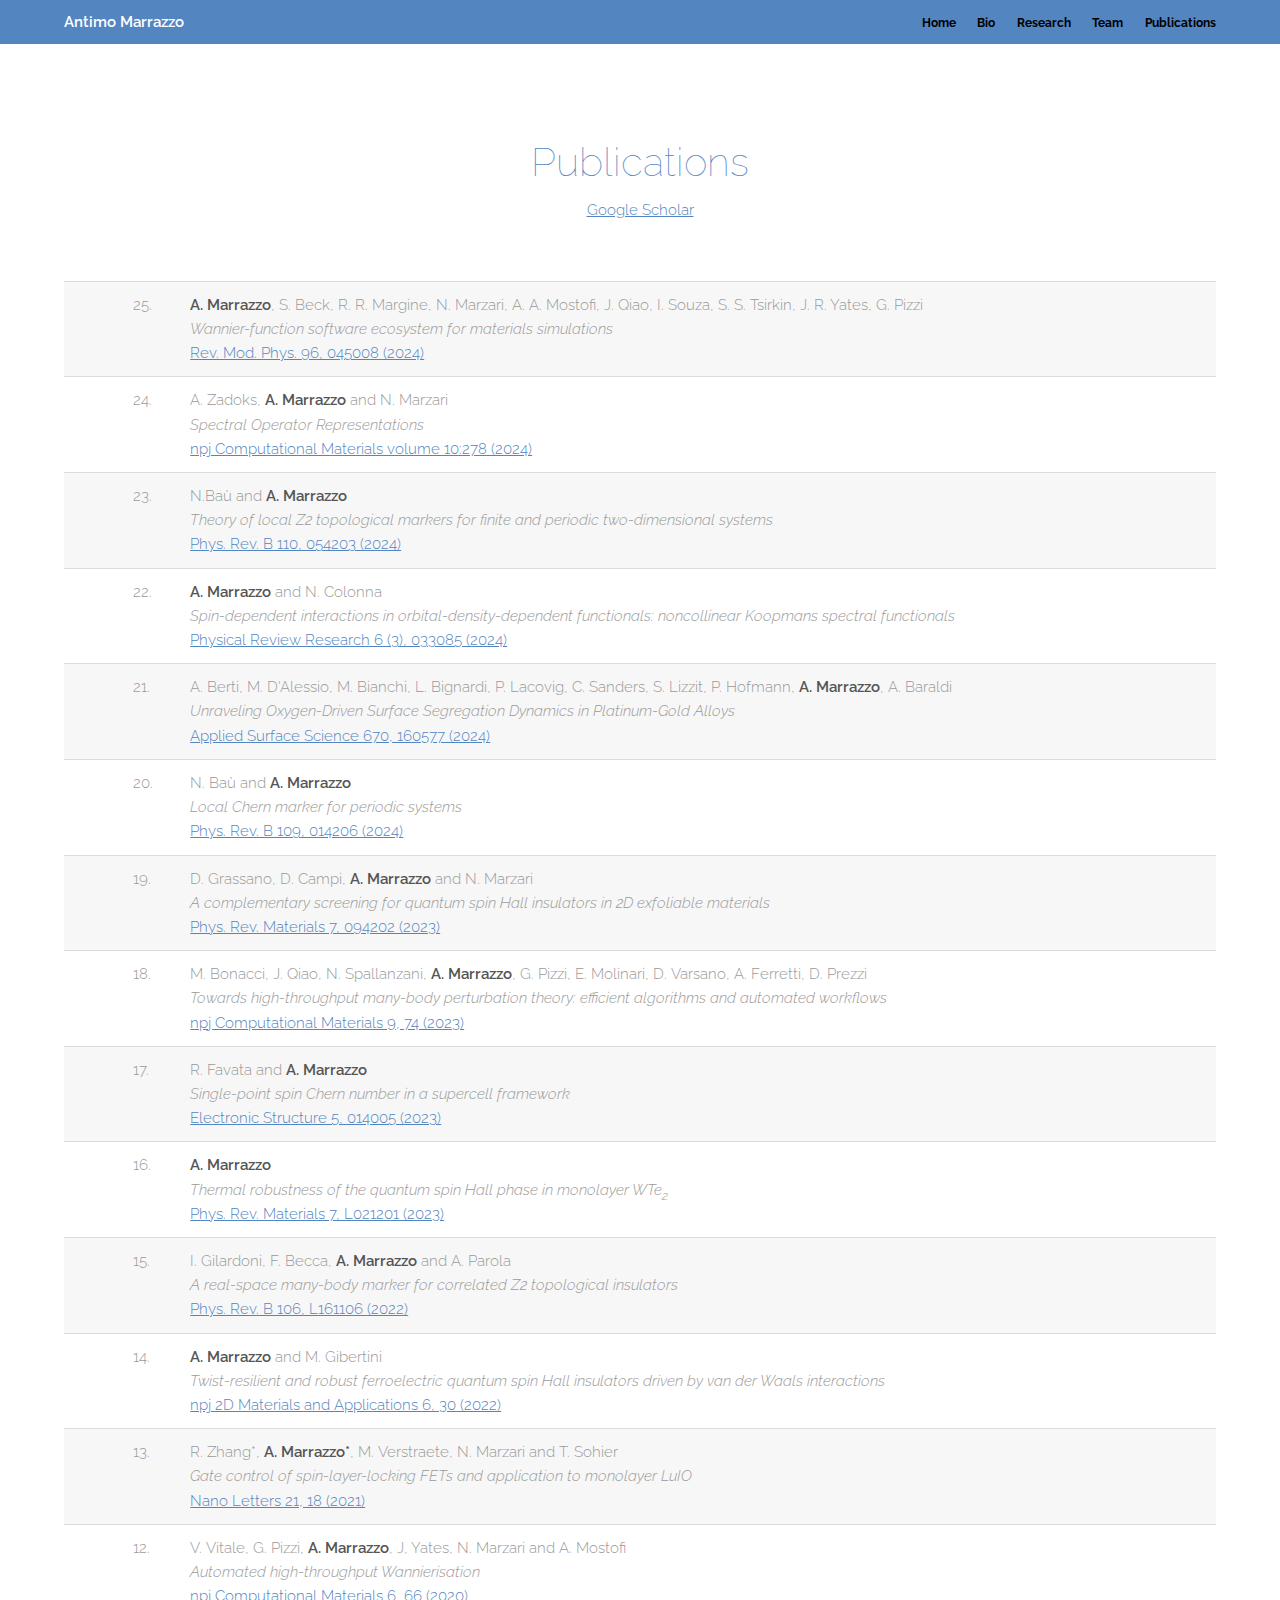
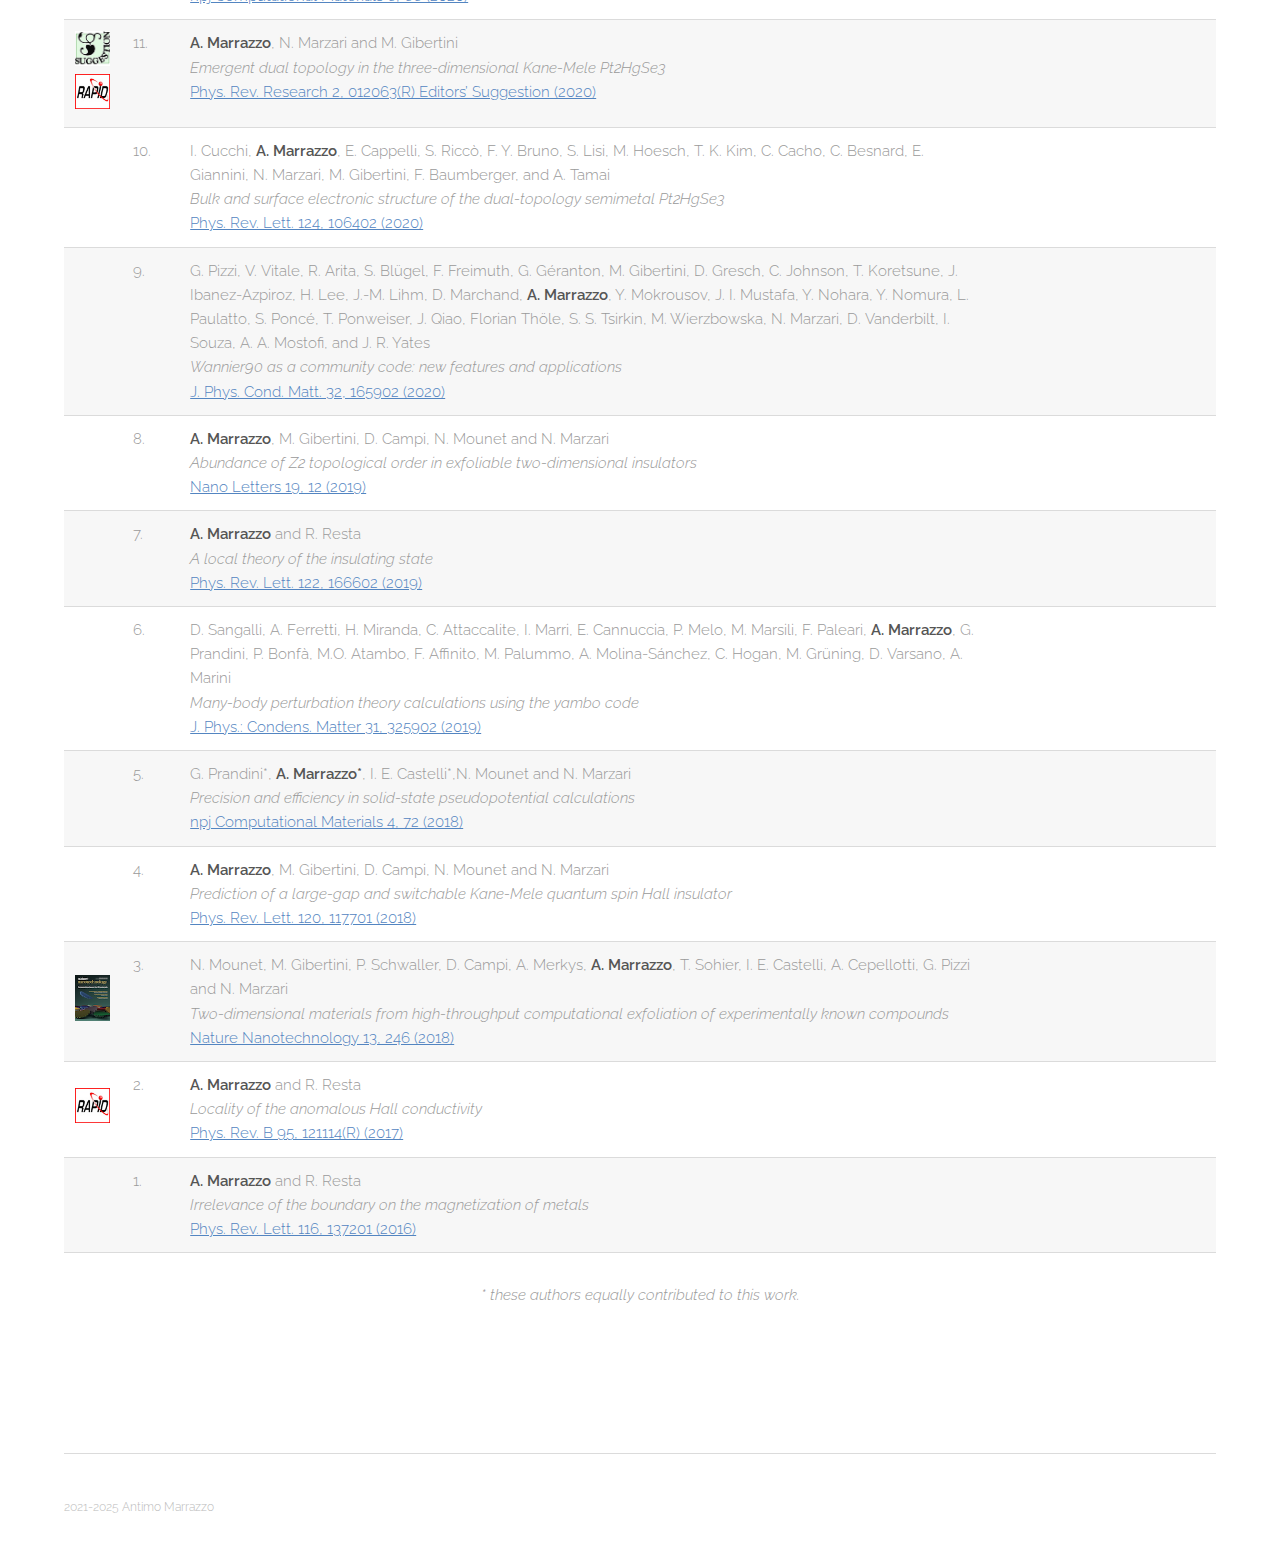
<file: publications.html>
<!DOCTYPE HTML>
<!--
	Theory by TEMPLATED
	templated.co @templatedco
	Released for free under the Creative Commons Attribution 3.0 license (templated.co/license)
-->
<html>
	<head>
		<title>Publications | Antimo Marrazzo</title>
		<meta charset="utf-8" />
		<meta name="viewport" content="width=device-width, initial-scale=1" />
		<link rel="stylesheet" href="assets/css/main.css" />
	</head>
	<body class="subpage">

		<!-- Header -->
			<header id="header">
				<div class="inner">
					<a href="index.html" class="logo">Antimo Marrazzo</a>
					<nav id="nav">
                        <a href="index.html">Home</a>
                        <a href="bio.html">Bio</a>
						<a href="research.html">Research</a>
                        <a href="team.html">Team</a>
						<a href="publications.html">Publications</a>
						<!--<a href="news.html">News</a>-->
					</nav>
					<a href="#navPanel" class="navPanelToggle"><span class="fa fa-bars"></span></a>
				</div>
			</header>

		<!-- Main -->
			<section id="main" class="wrapper">
				<div class="inner">
					<header class="align-center">
						<h2>Publications</h2>
						<p><a href="https://scholar.google.ch/citations?user=3Nb-b6sAAAAJ&hl=en&oi=ao">Google Scholar</a></p>
					</header>

				    <!-- Publications -->
                    <div class="table-wrapper">
						<table>
                            <colgroup>
                                <col span="1" style="width: 5%;">
                                <col span="1" style="width: 5%;">
                                <col span="1" style="width: 70%;">
                                <col span="1" style="width: 20%; font-size:5px;">
                            </colgroup>
							<tbody>

                                <tr> <!-- new paper -->
                                    <td style="vertical-align:middle"> </td>
                                    <td> 25. </td>
                                    <td><b>A. Marrazzo</b>, S. Beck, R. R. Margine, N. Marzari, A. A. Mostofi, J. Qiao, I. Souza, S. S. Tsirkin, J. R. Yates, G. Pizzi<br>
                                     <i>Wannier-function software ecosystem for materials simulations
                                     </i><br>
                                     <a href=https://doi.org/10.1103/RevModPhys.96.045008> Rev. Mod. Phys. 96, 045008 (2024)</a>
                                    </td>
                                    <td style="font-size:12px">
                                    </td>
                                </tr>
                                <tr> <!-- new paper -->
                                    <td style="vertical-align:middle"> </td>
                                    <td> 24. </td>
                                    <td>A. Zadoks, <b>A. Marrazzo</b> and N. Marzari<br>
                                     <i>Spectral Operator Representations
                                     </i><br>
                                     <a href=https://dx.doi.org/10.1038/s41524-024-01446-9> npj Computational Materials volume 10:278 (2024) </a>
                                    </td>
                                    <td style="font-size:12px">
                                    </td>
                                </tr>
  
                                <tr> <!-- new paper -->
                                    <td style="vertical-align:middle"> </td>
                                    <td> 23. </td>
                                    <td>N.Baù and <b>A. Marrazzo</b> <br>
                                     <i>Theory of local Z2 topological markers for finite and periodic two-dimensional systems
                                     </i><br>
                                     <a href=https://doi.org/10.1103/PhysRevB.110.054203> Phys. Rev. B 110, 054203 (2024) </a>
                                    </td>
                                    <td style="font-size:12px">
                                    </td>
                                </tr>
                                <tr> <!-- new paper -->
                                    <td style="vertical-align:middle"> </td>
                                    <td> 22. </td>
                                    <td><b>A. Marrazzo</b> and N. Colonna<br>
                                     <i>Spin-dependent interactions in orbital-density-dependent functionals: noncollinear Koopmans spectral functionals
                                     </i><br>
                                     <a href=https://doi.org/10.1103/PhysRevResearch.6.033085> Physical Review Research 6 (3), 033085 (2024) </a>
                                    </td>
                                    <td style="font-size:12px">
                                    </td>
                                </tr>
                                <tr> <!-- new paper -->
                                    <td style="vertical-align:middle"> </td>
                                    <td> 21. </td>
                                    <td>A. Berti, M. D'Alessio, M. Bianchi, L. Bignardi, P.
                                        Lacovig, C. Sanders, S. Lizzit, P. Hofmann, <b>A. Marrazzo</b>, A. Baraldi<br>
                                     <i>Unraveling Oxygen-Driven Surface Segregation Dynamics in Platinum-Gold Alloys
                                     </i><br>
                                     <a href=https://doi.org/10.1016/j.apsusc.2024.160577> Applied Surface Science 670, 160577  (2024) </a>
                                    </td>
                                    <td style="font-size:12px">
                                    </td>
                                </tr>
                                <tr> <!-- new paper -->
                                    <td style="vertical-align:middle"> </td>
                                    <td> 20. </td>
                                    <td> N. Baù and <b>A. Marrazzo</b><br>
                                     <i>Local Chern marker for periodic systems</i><br>
                                     <a href=https://doi.org/10.1103/PhysRevB.109.014206> Phys. Rev. B 109, 014206 (2024)</a>
                                    </td>
                                    <td style="font-size:12px">
                                    </td>
                                </tr>
                                <tr> <!-- new paper -->
                                    <td style="vertical-align:middle"> </td>
                                    <td> 19. </td>
                                    <td>D. Grassano, D. Campi, <b>A. Marrazzo</b> and N. Marzari<br>
                                     <i>A complementary screening for quantum spin Hall insulators in 2D exfoliable materials</i><br>
                                     <a href=https://doi.org/10.1103/PhysRevMaterials.7.094202> Phys. Rev. Materials 7, 094202 (2023)</a>
                                    </td>
                                    <td style="font-size:12px">
                                    </td>
                                </tr>
                                <tr> <!-- new paper -->
                                    <td style="vertical-align:middle"> </td>
                                    <td> 18. </td>
                                    <td> M. Bonacci, J. Qiao, N. Spallanzani, <b>A. Marrazzo</b>, G. Pizzi, E. Molinari, D. Varsano, A. Ferretti, D. Prezzi<br>
                                     <i>Towards high-throughput many-body perturbation theory: efficient algorithms and automated workflows</i><br>
                                     <a href=https://doi.org/10.1038/s41524-023-01027-2> npj Computational Materials 9, 74 (2023)</a>
                                    </td>
                                    <td style="font-size:12px">
                                    </td>
                                </tr>
                                <tr> <!-- new paper -->
                                    <td style="vertical-align:middle"> </td>
                                    <td> 17. </td>
                                    <td> R. Favata and <b>A. Marrazzo</b> <br>
                                     <i>Single-point spin Chern number in a supercell framework</i><br>
                                     <a href=https://doi.org/10.1088/2516-1075/acba6f> Electronic Structure 5, 014005 (2023)</a>
                                    </td>
                                    <td style="font-size:12px">
                                    </td>
                                </tr>
                                <tr> <!-- new paper -->
                                    <td style="vertical-align:middle"> </td>
                                    <td> 16. </td>
                                    <td> <b>A. Marrazzo</b> <br>
                                     <i>Thermal robustness of the quantum spin Hall phase in monolayer WTe<sub>2</sub></i><br>
                                     <a href=https://doi.org/10.1103/PhysRevMaterials.7.L021201> Phys. Rev. Materials 7, L021201 (2023)</a>
                                    </td>
                                    <td style="font-size:12px">
                                    </td>
                                </tr>
                                <tr> <!-- new paper -->
                                    <td style="vertical-align:middle"> </td>
                                    <td> 15. </td>
                                    <td>I. Gilardoni, F. Becca, <b>A. Marrazzo</b> and A. Parola<br>
                                     <i>A real-space many-body marker for correlated Z2 topological insulators</i><br>
                                     <a href=https://doi.org/10.1103/PhysRevB.106.L161106> Phys. Rev. B 106, L161106 (2022)</a>
                                    </td>
                                    <td style="font-size:12px">
                                    </td>
                                </tr>
                                <tr> <!-- new paper -->
                                    <td style="vertical-align:middle"> </td>
                                    <td> 14. </td>
                                    <td><b>A. Marrazzo</b> and M. Gibertini <br>
                                     <i>Twist-resilient and robust ferroelectric quantum spin Hall insulators driven by van der Waals interactions</i><br>
                                     <a href=https://doi.org/10.1038/s41699-022-00305-9> npj 2D Materials and Applications 6, 30 (2022)</a>
                                    </td>
                                    <td style="font-size:12px">
                                    </td>
                                </tr>
                                <tr> <!-- new paper -->
                                    <td style="vertical-align:middle"> </td>
                                    <td> 13. </td>
                                    <td> R. Zhang*, <b>A. Marrazzo*</b>, M. Verstraete, N. Marzari and T. Sohier <br>
                                     <i>Gate control of spin-layer-locking FETs and application to monolayer LuIO</i><br>
                                     <a href=https://doi.org/10.1021/acs.nanolett.1c02322> Nano Letters 21, 18 (2021)</a>
                                    </td>
                                    <td style="font-size:12px">
                                    </td>
                                </tr>
                                <tr> <!-- new paper -->
                                    <td style="vertical-align:middle"> </td>
                                    <td> 12. </td>
                                    <td>V. Vitale, G. Pizzi, <b>A. Marrazzo</b>, J, Yates, N. Marzari and A. Mostofi<br>
                                     <i>Automated high-throughput Wannierisation</i><br>
                                     <a href=https://doi.org/10.1038/s41524-020-0312-y>npj Computational Materials 6, 66 (2020)</a>
                                    </td>
                                    <td style="font-size:12px">
                                    </td>
                                </tr>
                                <tr> <!-- new paper -->
                                    <td style="vertical-align:middle">  <img src="images/pub-thumbnails/EditorsSuggestion.jpg" width="35px"/><img src="images/pub-thumbnails/RapidIcon60x60.jpg" width="35px"/></td>
                                    <td> 11. </td>
                                    <td><b>A. Marrazzo</b>, N. Marzari and M. Gibertini<br>
                                     <i>Emergent dual topology in the three-dimensional Kane-Mele Pt2HgSe3</i><br>
                                     <a href=https://doi.org/10.1103/PhysRevResearch.2.012063>Phys. Rev. Research 2, 012063(R) Editors’ Suggestion (2020)</a>
                                    </td>
                                    <td style="font-size:12px">
                                    </td>
                                </tr>
                                <tr> <!-- new paper -->
                                    <td style="vertical-align:middle"> </td>
                                    <td> 10. </td>
                                    <td>I. Cucchi, <b>A. Marrazzo</b>, E. Cappelli, S. Riccò, F. Y. Bruno, S. Lisi, M. Hoesch, T. K. Kim, C. Cacho, C. Besnard, E. Giannini, N. Marzari, M. Gibertini, F. Baumberger, and A. Tamai<br>
                                     <i>Bulk and surface electronic structure of the dual-topology semimetal Pt2HgSe3</i><br>
                                     <a href=https://doi.org/10.1103/PhysRevLett.124.106402>Phys. Rev. Lett. 124, 106402 (2020)</a>
                                    </td>
                                    <td style="font-size:12px">
                                    </td>
                                </tr>
                                <tr> <!-- new paper -->
                                    <td style="vertical-align:middle"> </td>
                                    <td> 9. </td>
                                    <td>G. Pizzi, V. Vitale, R. Arita, S. Blügel, F. Freimuth, G. Géranton, M. Gibertini, D. Gresch, C. Johnson, T. Koretsune, J. Ibanez-Azpiroz, H. Lee, J.-M. Lihm, D. Marchand, <b>A. Marrazzo</b>, Y. Mokrousov, J. I. Mustafa, Y. Nohara, Y. Nomura, L. Paulatto, S. Poncé, T. Ponweiser, J. Qiao, Florian Thöle, S. S. Tsirkin, M. Wierzbowska, N. Marzari, D. Vanderbilt, I. Souza, A. A. Mostofi, and J. R. Yates<br>
                                     <i>Wannier90 as a community code: new features and applications</i><br>
                                     <a href=https://doi.org/10.1088/1361-648X/ab51ff>J. Phys. Cond. Matt. 32, 165902 (2020)</a>
                                    </td>
                                    <td style="font-size:12px">
                                    </td>
                                </tr>
                                <tr> <!-- new paper -->
                                    <td style="vertical-align:middle"> </td>
                                    <td> 8. </td>
                                    <td><b>A. Marrazzo</b>, M. Gibertini, D. Campi, N. Mounet and N. Marzari<br>
                                     <i>Abundance of Z2 topological order in exfoliable two-dimensional insulators</i><br>
                                     <a href=https://doi.org/10.1021/acs.nanolett.9b02689>Nano Letters 19, 12 (2019)</a>
                                    </td>
                                    <td style="font-size:12px">
                                    </td>
                                </tr>
                                <tr> <!-- new paper -->
                                    <td style="vertical-align:middle"> </td>
                                    <td> 7. </td>
                                    <td> <b>A. Marrazzo</b> and R. Resta<br>
                                     <i>A local theory of the insulating state</i><br>
                                     <a href=https://doi.org/10.1103/PhysRevLett.122.166602>Phys. Rev. Lett. 122, 166602 (2019)</a>
                                    </td>
                                    <td style="font-size:12px">
                                    </td>
                                </tr>
                                <tr> <!-- new paper -->
                                    <td style="vertical-align:middle"> </td>
                                    <td> 6. </td>
                                    <td> D. Sangalli, A. Ferretti, H. Miranda, C. Attaccalite, I. Marri, E. Cannuccia, P. Melo, M. Marsili, F. Paleari, <b>A. Marrazzo</b>, G. Prandini, P. Bonfà, M.O. Atambo, F. Affinito, M. Palummo, A. Molina-Sánchez, C. Hogan, M. Grüning, D. Varsano, A. Marini<br>
                                     <i>Many-body perturbation theory calculations using the yambo code</i><br>
                                     <a href=https://doi.org/10.1088/1361-648X/ab15d0>J. Phys.: Condens. Matter 31, 325902 (2019)</a>
                                    </td>
                                    <td style="font-size:12px">
                                    </td>
                                </tr>
                                <tr> <!-- new paper -->
                                    <td style="vertical-align:middle"> </td>
                                    <td> 5. </td>
                                    <td> G. Prandini*, <b>A. Marrazzo*</b>, I. E. Castelli*,N. Mounet and N. Marzari<br>
                                     <i>Precision and efficiency in solid-state pseudopotential calculations</i><br>
                                     <a href=https://doi.org/10.1038/s41524-018-0127-2>npj Computational Materials 4, 72 (2018)</a>
                                    </td>
                                    <td style="font-size:12px">

                                    </td>
                                </tr>
                                <tr> <!-- new paper -->
                                    <td style="vertical-align:middle"> </td>
                                    <td> 4. </td>
                                    <td> <b>A. Marrazzo</b>, M. Gibertini, D. Campi, N. Mounet and N. Marzari<br>
                                     <i>Prediction of a large-gap and switchable Kane-Mele quantum spin Hall insulator</i><br>
                                     <a href=https://doi.org/10.1103/PhysRevLett.120.117701>Phys. Rev. Lett. 120, 117701 (2018)</a>
                                    </td>
                                    <td style="font-size:12px">
                                    </td>
                                </tr>
                                <tr> <!-- new paper -->
                                    <td style="vertical-align:middle"> <img src="images/pub-thumbnails/cover_nanotech_lowres.png" width="35px"/></td>
                                    <td> 3. </td>
                                    <td>  N. Mounet, M. Gibertini, P. Schwaller, D. Campi, A. Merkys, <b>A. Marrazzo</b>, T. Sohier, I. E. Castelli, A. Cepellotti, G. Pizzi and N. Marzari<br>
                                     <i>Two-dimensional materials from high-throughput computational exfoliation of experimentally known compounds</i><br>
                                     <a href=https://doi.org/10.1038/s41565-017-0035-5>Nature Nanotechnology 13, 246 (2018)</a>
                                    </td>
                                    <td style="font-size:12px">

                                    </td>
                                </tr>

                                <tr> <!-- new paper -->
                                    <td style="vertical-align:middle"> <img src="images/pub-thumbnails/RapidIcon60x60.jpg" width="35px"/> </td>
                                    <td> 2. </td>
                                    <td> <b>A. Marrazzo</b> and R. Resta<br>
                                     <i>Locality of the anomalous Hall conductivity</i><br>
                                     <a href=https://doi.org/10.1103/PhysRevB.95.121114>Phys. Rev. B 95, 121114(R) (2017)</a>
                                    </td>
                                    <td style="font-size:12px">

                                    </td>
                                </tr>
                                <tr> <!-- new paper -->
                                    <td> </td> <!-- icon goes here -->
                                    <td> 1. </td>
                                    <td> <b>A. Marrazzo</b> and R. Resta<br>
                                     <i>Irrelevance of the boundary on the magnetization of metals</i><br>
                                     <a href=https://doi.org/10.1103/PhysRevLett.116.137201>Phys. Rev. Lett. 116, 137201 (2016)</a>
                                    </td>
                                    <td style="font-size:12px">

                                    </td>
                                </tr>
                                <!-- 
                                <td style="vertical-align:middle"> <img src="images/pub-thumbnails/RapidIcon60x60.jpg" width="35px"/> </td> 
                                <td style="vertical-align:middle"> <img src="images/pub-thumbnails/EditorsSuggestion.jpg" width="35px"/> </td> 
                                -->
                                <!--
                                <tr>
                                    <td> </td> 
                                    <td> 56. </td>
                                    <td> <b>B. Monserrat</b>, J.G. Brandenburg, E.A. Engel, and B. Cheng <br>
                                     <i>Liquid water contains the building blocks of diverse ice phases</i><br>
                                     <a href=https://www.nature.com/articles/s41467-020-19606-y>Nature Commun. 11, 5757 (2020)</a>
                                    </td>
                                    <td style="font-size:12px">
                                     <b>Media coverage</b><br><a href="https://chemistrycommunity.nature.com/posts/to-see-ice-in-a-drop-of-water">Nature Research Chemistry Community</a>
                                    </td>
                                </tr>
                                -->




							</tbody>
						</table>
					</div>

                </div>
                <header class="align-center">
                    <i>* these authors equally contributed to this work.</i>
                </header>
            </section>


                <!-- Footer -->
                        <footer id="footer">
                                <div class="inner">
                                        <div class="flex">
                                                <div class="copyright">
                                                        <!-- &copy; Untitled. Design: <a href="https://templated.co">TEMPLATED</a>. Images: <a href="https://unsplash.com">Unsplash</a>.-->
                                                        2021-2025 Antimo Marrazzo
                                                </div>
                                        </div>
                                </div>
                        </footer>

		<!-- Scripts -->
			<script src="assets/js/jquery.min.js"></script>
			<script src="assets/js/skel.min.js"></script>
			<script src="assets/js/util.js"></script>
			<script src="assets/js/main.js"></script>

	</body>
</html>
</file>
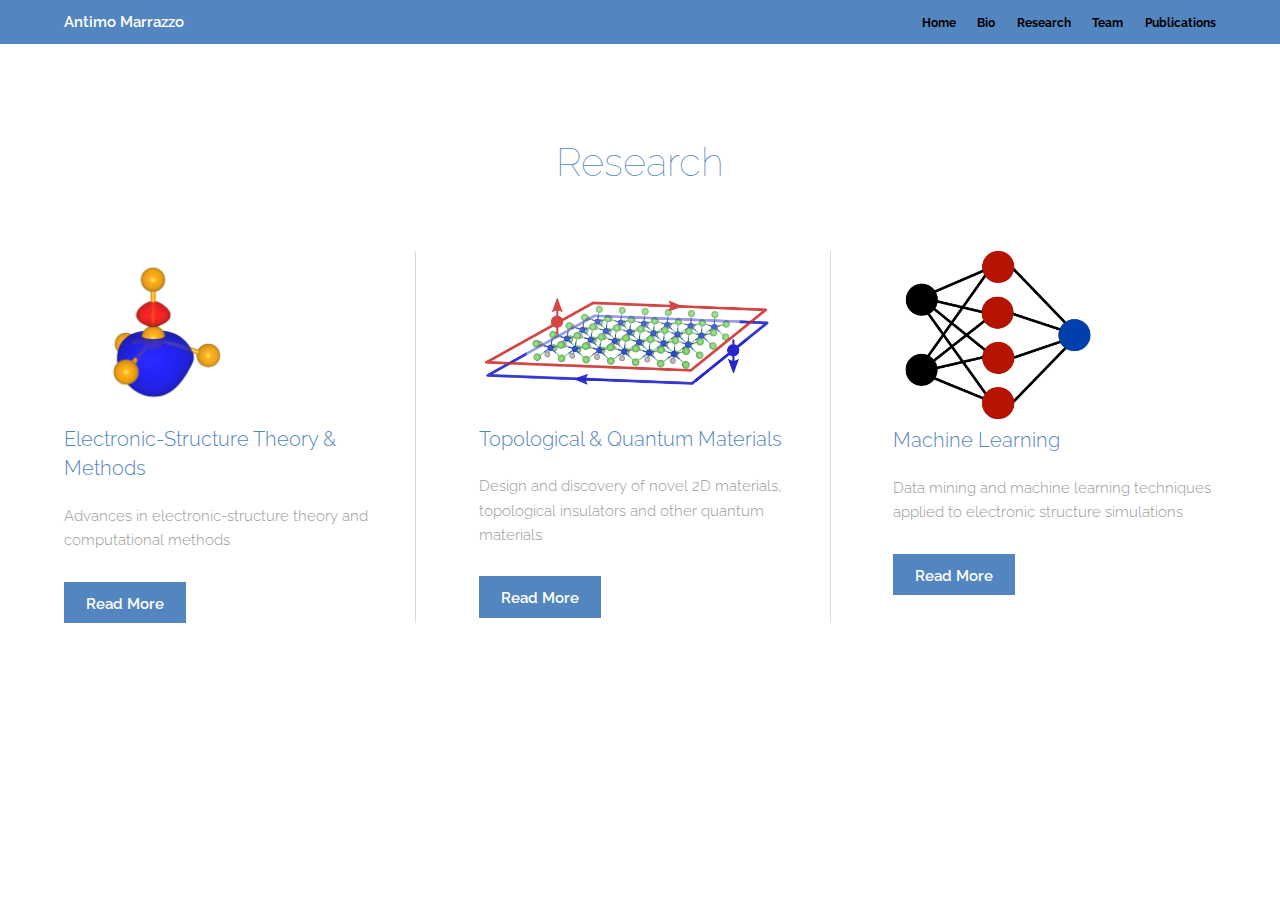
<file: research.html>
<!DOCTYPE HTML>
<!--
	Theory by TEMPLATED
	templated.co @templatedco
	Released for free under the Creative Commons Attribution 3.0 license (templated.co/license)
-->
<html>
	<head>
		<title>Research | Antimo Marrazzo</title>
		<meta charset="utf-8" />
		<meta name="viewport" content="width=device-width, initial-scale=1" />
		<link rel="stylesheet" href="assets/css/main.css" />
	</head>
	<body class="subpage">

		<!-- Header -->
			<header id="header">
				<div class="inner">
					<a href="index.html" class="logo">Antimo Marrazzo</a>
					<nav id="nav">
                        <a href="index.html">Home</a>
                        <a href="bio.html">Bio</a>
						<a href="research.html">Research</a>
                        <a href="team.html">Team</a>
						<a href="publications.html">Publications</a>
						<!--<a href="news.html">News</a>-->
					</nav>
					<a href="#navPanel" class="navPanelToggle"><span class="fa fa-bars"></span></a>
				</div>
			</header>

		<!-- Main -->
			<section id="main" class="wrapper">
				<div class="inner">
					<header class="align-center">
						<h2>Research</h2>
						<!--<p>Aliquam erat volutpat nam dui </p>-->
					</header>
					<div class="flex flex-3">
                        <article>
							<div class="image cover">
								<img src="images/scdm2.png" width="180" alt="Pic 01">
							</div>
							<header>
								<h3>Electronic-Structure Theory & Methods</h3>
							</header>
							<p>Advances in electronic-structure theory and computational methods</p>
							<footer>
								<a href="es.html" class="button special">Read More</a>
							</footer>
						</article>
                        <article>
							<div class="image cover">
								<img src="images/2dtopo.png" width="300" alt="Pic 01">
							</div>
							<header>
								<h3>Topological & Quantum Materials</h3>
							</header>
							<p>Design and discovery of novel 2D materials, topological insulators and other quantum materials</p>
							<footer>
								<a href="topology.html" class="button special">Read More</a>
							</footer>
						</article>
                        <article>
							<div class="image cover">
								<img src="images/NN.png" width="210" align="middle" alt="Pic 01">
							</div>
							<header>
								<h3>Machine Learning</h3>
							</header>
							<p>Data mining and machine learning techniques applied to electronic structure simulations</p>
							<footer>
								<a href="ml.html" class="button special">Read More</a>
							</footer>
						</article>

					</div>
				</div>

			

		<!-- Scripts -->
        <script src="assets/js/jquery.min.js"></script>
        <script src="assets/js/skel.min.js"></script>
        <script src="assets/js/util.js"></script>
        <script src="assets/js/main.js"></script>

</body>
</html>
</file>
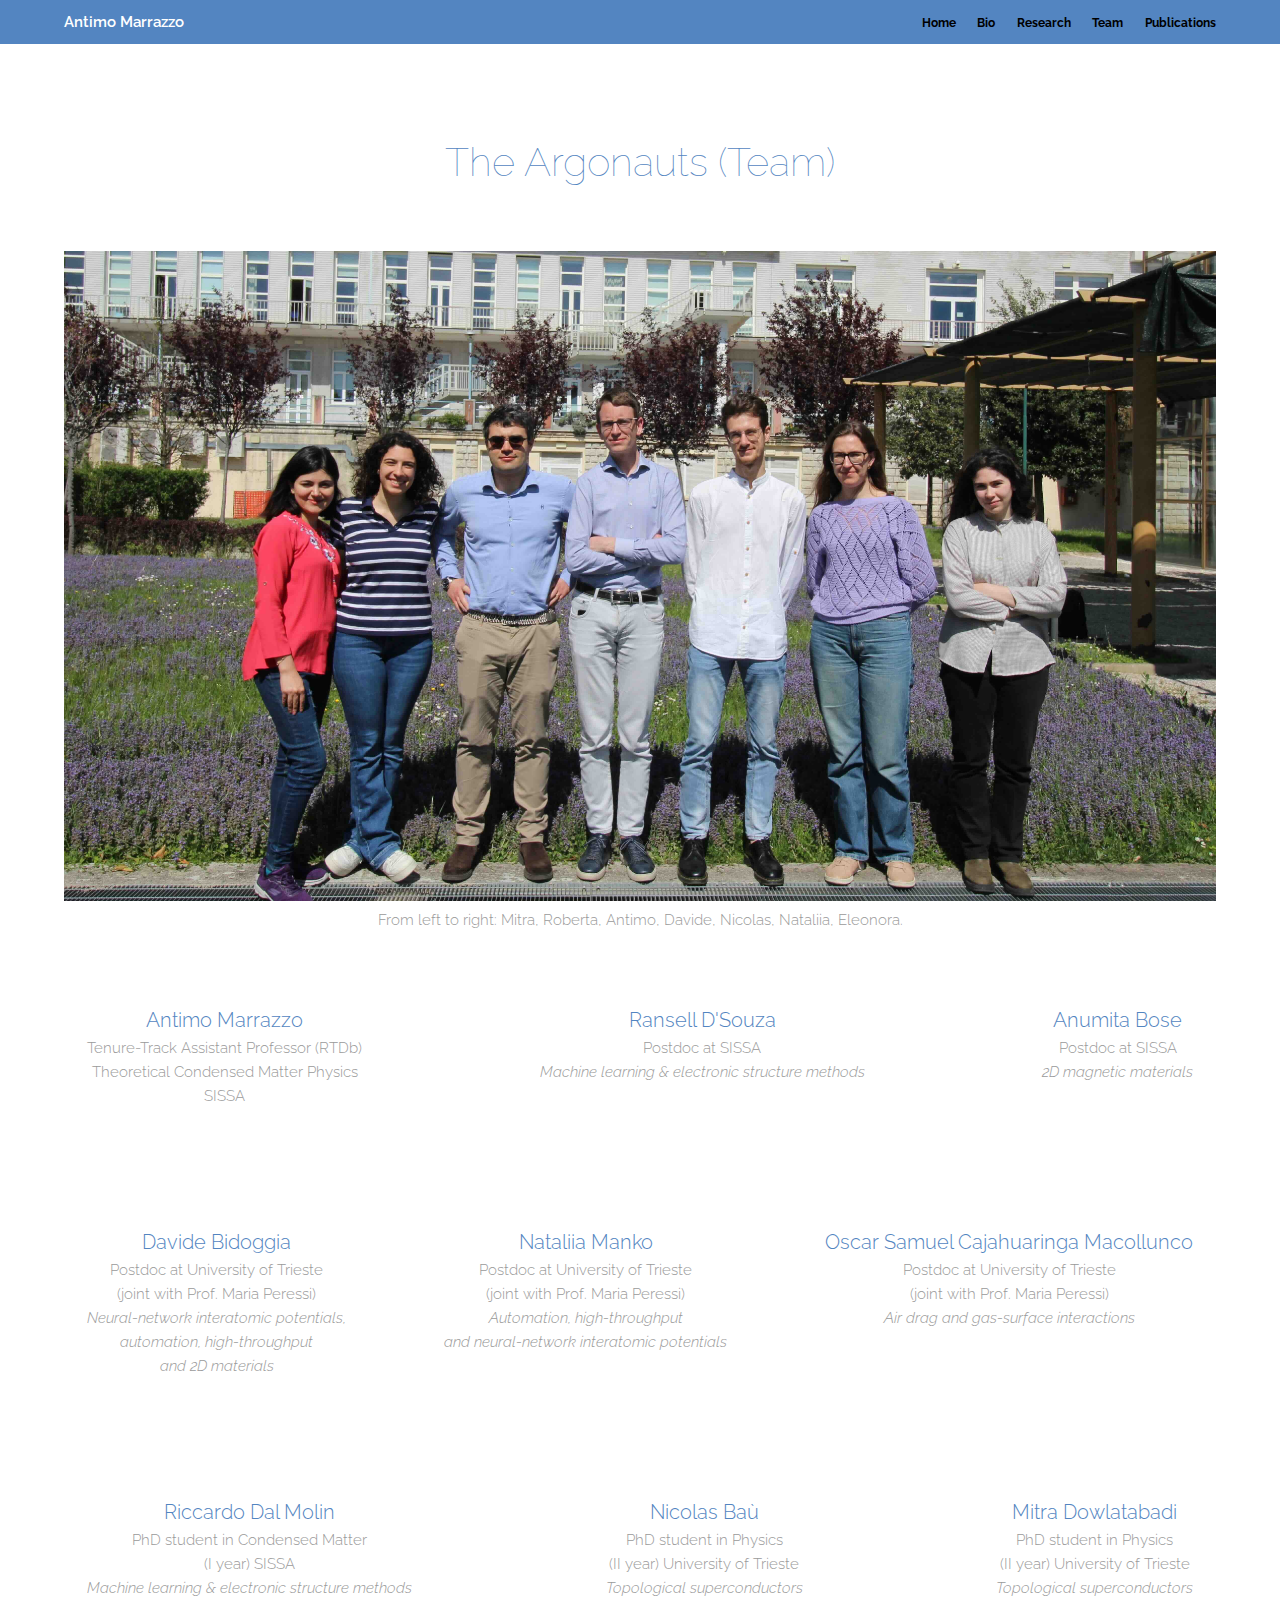
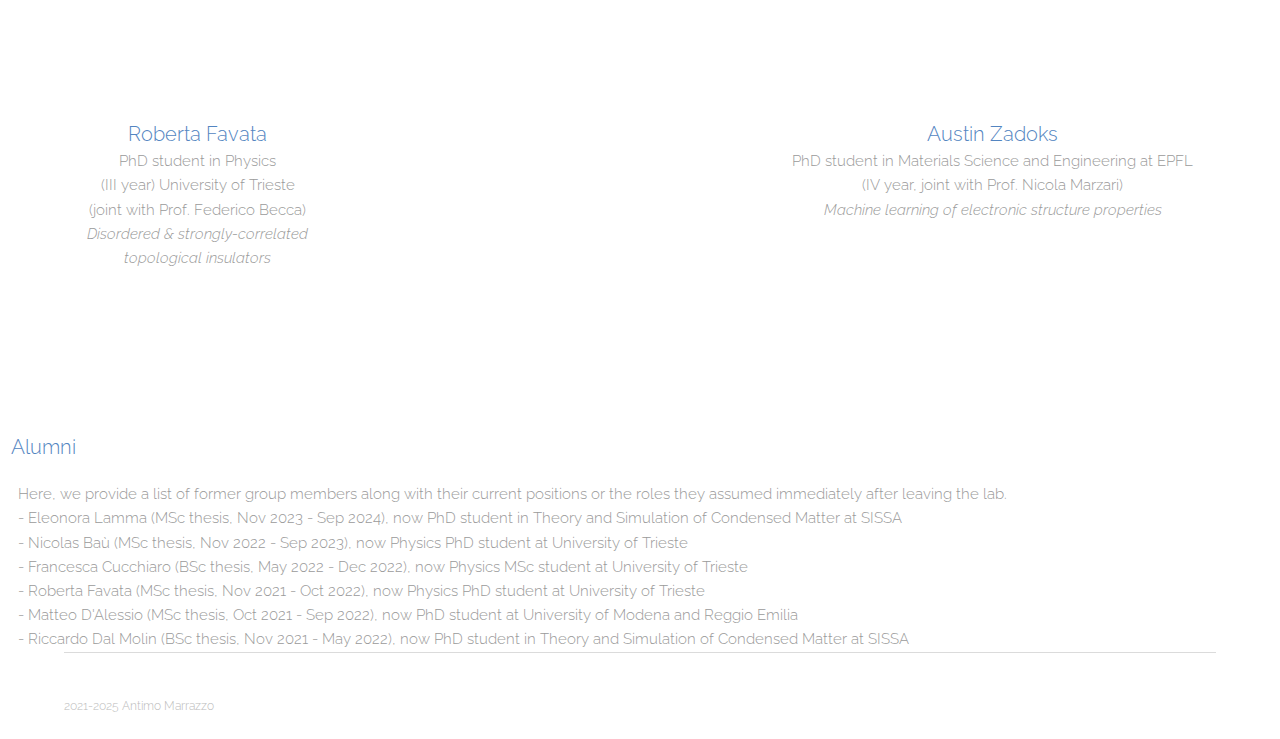
<file: team.html>
<!DOCTYPE HTML>
<!--
	Theory by TEMPLATED
	templated.co @templatedco
	Released for free under the Creative Commons Attribution 3.0 license (templated.co/license)
-->
<html>
	<head>
		<title>Team | Antimo Marrazzo</title>
		<meta charset="utf-8" />
		<meta name="viewport" content="width=device-width, initial-scale=1" />
		<link rel="stylesheet" href="assets/css/main.css" />
	</head>
	<body class="subpage">

		<!-- Header -->
			<header id="header">
				<div class="inner">
					<a href="index.html" class="logo">Antimo Marrazzo</a>
					<nav id="nav">
                        <a href="index.html">Home</a>
                        <a href="bio.html">Bio</a>
						<a href="research.html">Research</a>
                        <a href="team.html">Team</a>
						<a href="publications.html">Publications</a>
						<!--<a href="news.html">News</a>-->
					</nav>
					<a href="#navPanel" class="navPanelToggle"><span class="fa fa-bars"></span></a>
				</div>
			</header>


        <!-- Section One -->
            <section id="one" class="wrapper special">
                <div class="inner">
                    <header class="align-center">
                        <h2>The Argonauts (Team)</h2>
                        <!--<p>Aliquam erat volutpat nam dui </p>-->
                    
                    </header>   
                    <article><img src="images/gplr.jpg" width="100%" alt="Localization marker"></article>
                    <p>From left to right: Mitra, Roberta, Antimo, Davide, Nicolas, Nataliia, Eleonora.</p>
                    <!-- <div class="flex flex-2">    -->         
                    <div class="flex flex-3">
                    
                    <div class="box person">
                            <h3>Antimo Marrazzo</h3>
                            <p>Tenure-Track Assistant Professor (RTDb) <br> Theoretical Condensed Matter Physics<br>
                                SISSA <br>
                    </div>             
                <!--<   <h3><b>Postdocs, PhD, MSc & BSc students </b></h3> -->
                <!--<header class="align-left"> -->
                        <!--<p>Aliquam erat volutpat nam dui </p>-->
                <!--   </header>-->
                <!--<div class="flex flex-3"> -->


                    <div class="box person">
                        <h3>Ransell D'Souza</h3>
                        <p>Postdoc at SISSA<br> 
                        <i>Machine learning & electronic structure methods</i><br>
                    </div>

                    <div class="box person">
                        <h3>Anumita Bose</h3>
                        <p>Postdoc at SISSA<br> 
                        <i>2D magnetic materials</i><br>
                    </div>

                        
                    </div>
                        <div class="flex flex-3"> 

                            <div class="box person">
 
                                <h3>Davide Bidoggia</h3>
                                <p>Postdoc at University of Trieste<br> 
                                (joint with Prof. Maria Peressi)<br>
                                <i>Neural-network interatomic potentials, 
                                    <br> automation, high-throughput  <br> and  2D materials</i><br>
                                </div>
              
                                <div class="box person">
                                    <h3>Nataliia Manko</h3>
                                    <p>Postdoc at University of Trieste<br> 
                                    (joint with Prof. Maria Peressi)<br>
                                    <i>Automation, high-throughput  <br> and neural-network interatomic potentials </i><br>
                                </div>
                                <div class="box person">
                                    <h3>Oscar Samuel Cajahuaringa Macollunco</h3>
                                    <p>Postdoc at University of Trieste<br> 
                                    (joint with Prof. Maria Peressi)<br>
                                    <i>Air drag and gas-surface interactions</i><br>
                                </div>

                         </div>
                         <div class="flex flex-3"> 
                            <div class="box person">
                                <h3>Riccardo Dal Molin</h3>
                                <p>PhD student in Condensed Matter<br> 
                                (I year) SISSA<br>
                                <i>Machine learning & electronic structure methods </i><br>
                                </div>
                            <div class="box person">
                            <h3>Nicolas Ba&ugrave</h3>
                            <p>PhD student in Physics <br> 
                               (II year) University of Trieste<br>
                            <i>Topological superconductors </i><br>
                            </div>
                            
                            <div class="box person">
                            <h3>Mitra Dowlatabadi</h3>
                            <p>PhD student in Physics<br> 
                                (II year) University of Trieste<br>
                            <i>Topological superconductors</i><br>
                            </div>


                    </div>   

                    <div class="flex flex-3">
                        <div class="box person">
                            <h3>Roberta Favata</h3>
                            <p>PhD student in Physics<br> 
                                (III year) University of Trieste<br>
                                (joint with Prof. Federico Becca)<br>
                            <i>Disordered & strongly-correlated <br> topological insulators</i><br>
                            </div>
                        <div class="box person">
                        <h3>Austin Zadoks</h3>
                        <p>PhD student in Materials Science and Engineering at EPFL<br> 
                        (IV year, joint with Prof. Nicola Marzari)<br>
                        <i>Machine learning of electronic structure properties</i><br>
                    </div>
                    </div>
                    
                  

            	</div>
            </section>
<h3>&ensp;Alumni</h3>
&emsp;   Here, we provide a list of former group members along with their current positions or the roles they assumed immediately after leaving the lab.
<div>&emsp; - Eleonora Lamma (MSc thesis, Nov 2023 - Sep 2024), now PhD student in Theory and Simulation of Condensed Matter at SISSA</div>
<div>&emsp; - Nicolas Ba&ugrave (MSc thesis, Nov 2022 - Sep 2023), now Physics PhD student at University of Trieste</div>
<div>&emsp; - Francesca Cucchiaro (BSc thesis, May 2022 - Dec 2022), now Physics MSc student at University of Trieste</div>
<div>&emsp; - Roberta Favata (MSc thesis, Nov 2021 - Oct 2022), now Physics PhD student at University of Trieste</div>
<div>&emsp; - Matteo D'Alessio (MSc thesis, Oct 2021 - Sep 2022), now PhD student at University of Modena and Reggio Emilia </div>
<div>&emsp; - Riccardo Dal Molin (BSc thesis, Nov 2021 - May 2022), now PhD student in Theory and Simulation of Condensed Matter at SISSA </div>

<!-- Footer -->
                <footer id="footer">
                        <div class="inner">
                                <div class="flex">
                                        <div class="copyright">
                                                <!-- &copy; Untitled. Design: <a href="https://templated.co">TEMPLATED</a>. Images: <a href="https://unsplash.com">Unsplash</a>.-->
                                                2021-2025 Antimo Marrazzo
                                        </div>
                                </div>
                        </div>
                </footer>
        <!-- Scripts -->
            <script src="assets/js/jquery.min.js"></script>
            <script src="assets/js/skel.min.js"></script>
            <script src="assets/js/util.js"></script>
            <script src="assets/js/main.js"></script>

    </body>
</html>
</file>
<file: assets/css/main.css>
@charset "UTF-8";
@import url(font-awesome.min.css);
@import "https://fonts.googleapis.com/css?family=Raleway:100,300,600";

/*
	Theory by TEMPLATED
	templated.co @templatedco
	Released for free under the Creative Commons Attribution 3.0 license (templated.co/license)

	Modified by Antimo Marrazzo on 04/2021
*/

/* Reset */

	html, body, div, span, applet, object, iframe, h1, h2, h3, h4, h5, h6, p, blockquote, pre, a, abbr, acronym, address, big, cite, code, del, dfn, em, img, ins, kbd, q, s, samp, small, strike, strong, sub, sup, tt, var, b, u, i, center, dl, dt, dd, ol, ul, li, fieldset, form, label, legend, table, caption, tbody, tfoot, thead, tr, th, td, article, aside, canvas, details, embed, figure, figcaption, footer, header, hgroup, menu, nav, output, ruby, section, summary, time, mark, audio, video {
		margin: 0;
		padding: 0;
		border: 0;
		font-size: 100%;
		font: inherit;
		vertical-align: baseline;
	}

	article, aside, details, figcaption, figure, footer, header, hgroup, menu, nav, section {
		display: block;
	}

	body {
		line-height: 1;
	}

	ol, ul {
		list-style: none;
	}

	blockquote, q {
		quotes: none;
	}

	blockquote:before, blockquote:after, q:before, q:after {
		content: '';
		content: none;
	}

	table {
		border-collapse: collapse;
		border-spacing: 0;
	}

	body {
		-webkit-text-size-adjust: none;
	}

/* Box Model */

	*, *:before, *:after {
		-moz-box-sizing: border-box;
		-webkit-box-sizing: border-box;
		box-sizing: border-box;
	}

/* Containers */

	.container {
		margin-left: auto;
		margin-right: auto;
	}

	.container.\31 25\25 {
		width: 100%;
		max-width: 100em;
		min-width: 80em;
	}

	.container.\37 5\25 {
		width: 60em;
	}

	.container.\35 0\25 {
		width: 40em;
	}

	.container.\32 5\25 {
		width: 20em;
	}

	.container {
		width: 80em;
	}

	@media screen and (max-width: 1680px) {

		.container.\31 25\25 {
			width: 100%;
			max-width: 100em;
			min-width: 80em;
		}

		.container.\37 5\25 {
			width: 60em;
		}

		.container.\35 0\25 {
			width: 40em;
		}

		.container.\32 5\25 {
			width: 20em;
		}

		.container {
			width: 80em;
		}

	}

	@media screen and (max-width: 1280px) {

		.container.\31 25\25 {
			width: 100%;
			max-width: 81.25em;
			min-width: 65em;
		}

		.container.\37 5\25 {
			width: 48.75em;
		}

		.container.\35 0\25 {
			width: 32.5em;
		}

		.container.\32 5\25 {
			width: 16.25em;
		}

		.container {
			width: 65em;
		}

	}

	@media screen and (max-width: 980px) {

		.container.\31 25\25 {
			width: 100%;
			max-width: 112.5%;
			min-width: 90%;
		}

		.container.\37 5\25 {
			width: 67.5%;
		}

		.container.\35 0\25 {
			width: 45%;
		}

		.container.\32 5\25 {
			width: 22.5%;
		}

		.container {
			width: 90%;
		}

	}

	@media screen and (max-width: 736px) {

		.container.\31 25\25 {
			width: 100%;
			max-width: 112.5%;
			min-width: 90%;
		}

		.container.\37 5\25 {
			width: 67.5%;
		}

		.container.\35 0\25 {
			width: 45%;
		}

		.container.\32 5\25 {
			width: 22.5%;
		}

		.container {
			width: 90% !important;
		}

	}

	@media screen and (max-width: 480px) {

		.container.\31 25\25 {
			width: 100%;
			max-width: 112.5%;
			min-width: 90%;
		}

		.container.\37 5\25 {
			width: 67.5%;
		}

		.container.\35 0\25 {
			width: 45%;
		}

		.container.\32 5\25 {
			width: 22.5%;
		}

		.container {
			width: 90% !important;
		}

	}

/* Grid */

	.row {
		border-bottom: solid 1px transparent;
		-moz-box-sizing: border-box;
		-webkit-box-sizing: border-box;
		box-sizing: border-box;
	}

	.row > * {
		float: left;
		-moz-box-sizing: border-box;
		-webkit-box-sizing: border-box;
		box-sizing: border-box;
	}

	.row:after, .row:before {
		content: '';
		display: block;
		clear: both;
		height: 0;
	}

	.row.uniform > * > :first-child {
		margin-top: 0;
	}

	.row.uniform > * > :last-child {
		margin-bottom: 0;
	}

	.row.\30 \25 > * {
		padding: 0 0 0 0em;
	}

	.row.\30 \25 {
		margin: 0 0 -1px 0em;
	}

	.row.uniform.\30 \25 > * {
		padding: 0em 0 0 0em;
	}

	.row.uniform.\30 \25 {
		margin: 0em 0 -1px 0em;
	}

	.row > * {
		padding: 0 0 0 2em;
	}

	.row {
		margin: 0 0 -1px -2em;
	}

	.row.uniform > * {
		padding: 2em 0 0 2em;
	}

	.row.uniform {
		margin: -2em 0 -1px -2em;
	}

	.row.\32 00\25 > * {
		padding: 0 0 0 4em;
	}

	.row.\32 00\25 {
		margin: 0 0 -1px -4em;
	}

	.row.uniform.\32 00\25 > * {
		padding: 4em 0 0 4em;
	}

	.row.uniform.\32 00\25 {
		margin: -4em 0 -1px -4em;
	}

	.row.\31 50\25 > * {
		padding: 0 0 0 3em;
	}

	.row.\31 50\25 {
		margin: 0 0 -1px -3em;
	}

	.row.uniform.\31 50\25 > * {
		padding: 3em 0 0 3em;
	}

	.row.uniform.\31 50\25 {
		margin: -3em 0 -1px -3em;
	}

	.row.\35 0\25 > * {
		padding: 0 0 0 1em;
	}

	.row.\35 0\25 {
		margin: 0 0 -1px -1em;
	}

	.row.uniform.\35 0\25 > * {
		padding: 1em 0 0 1em;
	}

	.row.uniform.\35 0\25 {
		margin: -1em 0 -1px -1em;
	}

	.row.\32 5\25 > * {
		padding: 0 0 0 0.5em;
	}

	.row.\32 5\25 {
		margin: 0 0 -1px -0.5em;
	}

	.row.uniform.\32 5\25 > * {
		padding: 0.5em 0 0 0.5em;
	}

	.row.uniform.\32 5\25 {
		margin: -0.5em 0 -1px -0.5em;
	}

	.\31 2u, .\31 2u\24 {
		width: 100%;
		clear: none;
		margin-left: 0;
	}

	.\31 1u, .\31 1u\24 {
		width: 91.6666666667%;
		clear: none;
		margin-left: 0;
	}

	.\31 0u, .\31 0u\24 {
		width: 83.3333333333%;
		clear: none;
		margin-left: 0;
	}

	.\39 u, .\39 u\24 {
		width: 75%;
		clear: none;
		margin-left: 0;
	}

	.\38 u, .\38 u\24 {
		width: 66.6666666667%;
		clear: none;
		margin-left: 0;
	}

	.\37 u, .\37 u\24 {
		width: 58.3333333333%;
		clear: none;
		margin-left: 0;
	}

	.\36 u, .\36 u\24 {
		width: 50%;
		clear: none;
		margin-left: 0;
	}

	.\35 u, .\35 u\24 {
		width: 41.6666666667%;
		clear: none;
		margin-left: 0;
	}

	.\34 u, .\34 u\24 {
		width: 33.3333333333%;
		clear: none;
		margin-left: 0;
	}

	.\33 u, .\33 u\24 {
		width: 25%;
		clear: none;
		margin-left: 0;
	}

	.\32 u, .\32 u\24 {
		width: 16.6666666667%;
		clear: none;
		margin-left: 0;
	}

	.\31 u, .\31 u\24 {
		width: 8.3333333333%;
		clear: none;
		margin-left: 0;
	}

	.\31 2u\24 + *,
	.\31 1u\24 + *,
	.\31 0u\24 + *,
	.\39 u\24 + *,
	.\38 u\24 + *,
	.\37 u\24 + *,
	.\36 u\24 + *,
	.\35 u\24 + *,
	.\34 u\24 + *,
	.\33 u\24 + *,
	.\32 u\24 + *,
	.\31 u\24 + * {
		clear: left;
	}

	.\-11u {
		margin-left: 91.66667%;
	}

	.\-10u {
		margin-left: 83.33333%;
	}

	.\-9u {
		margin-left: 75%;
	}

	.\-8u {
		margin-left: 66.66667%;
	}

	.\-7u {
		margin-left: 58.33333%;
	}

	.\-6u {
		margin-left: 50%;
	}

	.\-5u {
		margin-left: 41.66667%;
	}

	.\-4u {
		margin-left: 33.33333%;
	}

	.\-3u {
		margin-left: 25%;
	}

	.\-2u {
		margin-left: 16.66667%;
	}

	.\-1u {
		margin-left: 8.33333%;
	}

	@media screen and (max-width: 1680px) {

		.row > * {
			padding: 0 0 0 2em;
		}

		.row {
			margin: 0 0 -1px -2em;
		}

		.row.uniform > * {
			padding: 2em 0 0 2em;
		}

		.row.uniform {
			margin: -2em 0 -1px -2em;
		}

		.row.\32 00\25 > * {
			padding: 0 0 0 4em;
		}

		.row.\32 00\25 {
			margin: 0 0 -1px -4em;
		}

		.row.uniform.\32 00\25 > * {
			padding: 4em 0 0 4em;
		}

		.row.uniform.\32 00\25 {
			margin: -4em 0 -1px -4em;
		}

		.row.\31 50\25 > * {
			padding: 0 0 0 3em;
		}

		.row.\31 50\25 {
			margin: 0 0 -1px -3em;
		}

		.row.uniform.\31 50\25 > * {
			padding: 3em 0 0 3em;
		}

		.row.uniform.\31 50\25 {
			margin: -3em 0 -1px -3em;
		}

		.row.\35 0\25 > * {
			padding: 0 0 0 1em;
		}

		.row.\35 0\25 {
			margin: 0 0 -1px -1em;
		}

		.row.uniform.\35 0\25 > * {
			padding: 1em 0 0 1em;
		}

		.row.uniform.\35 0\25 {
			margin: -1em 0 -1px -1em;
		}

		.row.\32 5\25 > * {
			padding: 0 0 0 0.5em;
		}

		.row.\32 5\25 {
			margin: 0 0 -1px -0.5em;
		}

		.row.uniform.\32 5\25 > * {
			padding: 0.5em 0 0 0.5em;
		}

		.row.uniform.\32 5\25 {
			margin: -0.5em 0 -1px -0.5em;
		}

		.\31 2u\28xlarge\29, .\31 2u\24\28xlarge\29 {
			width: 100%;
			clear: none;
			margin-left: 0;
		}

		.\31 1u\28xlarge\29, .\31 1u\24\28xlarge\29 {
			width: 91.6666666667%;
			clear: none;
			margin-left: 0;
		}

		.\31 0u\28xlarge\29, .\31 0u\24\28xlarge\29 {
			width: 83.3333333333%;
			clear: none;
			margin-left: 0;
		}

		.\39 u\28xlarge\29, .\39 u\24\28xlarge\29 {
			width: 75%;
			clear: none;
			margin-left: 0;
		}

		.\38 u\28xlarge\29, .\38 u\24\28xlarge\29 {
			width: 66.6666666667%;
			clear: none;
			margin-left: 0;
		}

		.\37 u\28xlarge\29, .\37 u\24\28xlarge\29 {
			width: 58.3333333333%;
			clear: none;
			margin-left: 0;
		}

		.\36 u\28xlarge\29, .\36 u\24\28xlarge\29 {
			width: 50%;
			clear: none;
			margin-left: 0;
		}

		.\35 u\28xlarge\29, .\35 u\24\28xlarge\29 {
			width: 41.6666666667%;
			clear: none;
			margin-left: 0;
		}

		.\34 u\28xlarge\29, .\34 u\24\28xlarge\29 {
			width: 33.3333333333%;
			clear: none;
			margin-left: 0;
		}

		.\33 u\28xlarge\29, .\33 u\24\28xlarge\29 {
			width: 25%;
			clear: none;
			margin-left: 0;
		}

		.\32 u\28xlarge\29, .\32 u\24\28xlarge\29 {
			width: 16.6666666667%;
			clear: none;
			margin-left: 0;
		}

		.\31 u\28xlarge\29, .\31 u\24\28xlarge\29 {
			width: 8.3333333333%;
			clear: none;
			margin-left: 0;
		}

		.\31 2u\24\28xlarge\29 + *,
		.\31 1u\24\28xlarge\29 + *,
		.\31 0u\24\28xlarge\29 + *,
		.\39 u\24\28xlarge\29 + *,
		.\38 u\24\28xlarge\29 + *,
		.\37 u\24\28xlarge\29 + *,
		.\36 u\24\28xlarge\29 + *,
		.\35 u\24\28xlarge\29 + *,
		.\34 u\24\28xlarge\29 + *,
		.\33 u\24\28xlarge\29 + *,
		.\32 u\24\28xlarge\29 + *,
		.\31 u\24\28xlarge\29 + * {
			clear: left;
		}

		.\-11u\28xlarge\29 {
			margin-left: 91.66667%;
		}

		.\-10u\28xlarge\29 {
			margin-left: 83.33333%;
		}

		.\-9u\28xlarge\29 {
			margin-left: 75%;
		}

		.\-8u\28xlarge\29 {
			margin-left: 66.66667%;
		}

		.\-7u\28xlarge\29 {
			margin-left: 58.33333%;
		}

		.\-6u\28xlarge\29 {
			margin-left: 50%;
		}

		.\-5u\28xlarge\29 {
			margin-left: 41.66667%;
		}

		.\-4u\28xlarge\29 {
			margin-left: 33.33333%;
		}

		.\-3u\28xlarge\29 {
			margin-left: 25%;
		}

		.\-2u\28xlarge\29 {
			margin-left: 16.66667%;
		}

		.\-1u\28xlarge\29 {
			margin-left: 8.33333%;
		}

	}

	@media screen and (max-width: 1280px) {

		.row > * {
			padding: 0 0 0 1.5em;
		}

		.row {
			margin: 0 0 -1px -1.5em;
		}

		.row.uniform > * {
			padding: 1.5em 0 0 1.5em;
		}

		.row.uniform {
			margin: -1.5em 0 -1px -1.5em;
		}

		.row.\32 00\25 > * {
			padding: 0 0 0 3em;
		}

		.row.\32 00\25 {
			margin: 0 0 -1px -3em;
		}

		.row.uniform.\32 00\25 > * {
			padding: 3em 0 0 3em;
		}

		.row.uniform.\32 00\25 {
			margin: -3em 0 -1px -3em;
		}

		.row.\31 50\25 > * {
			padding: 0 0 0 2.25em;
		}

		.row.\31 50\25 {
			margin: 0 0 -1px -2.25em;
		}

		.row.uniform.\31 50\25 > * {
			padding: 2.25em 0 0 2.25em;
		}

		.row.uniform.\31 50\25 {
			margin: -2.25em 0 -1px -2.25em;
		}

		.row.\35 0\25 > * {
			padding: 0 0 0 0.75em;
		}

		.row.\35 0\25 {
			margin: 0 0 -1px -0.75em;
		}

		.row.uniform.\35 0\25 > * {
			padding: 0.75em 0 0 0.75em;
		}

		.row.uniform.\35 0\25 {
			margin: -0.75em 0 -1px -0.75em;
		}

		.row.\32 5\25 > * {
			padding: 0 0 0 0.375em;
		}

		.row.\32 5\25 {
			margin: 0 0 -1px -0.375em;
		}

		.row.uniform.\32 5\25 > * {
			padding: 0.375em 0 0 0.375em;
		}

		.row.uniform.\32 5\25 {
			margin: -0.375em 0 -1px -0.375em;
		}

		.\31 2u\28large\29, .\31 2u\24\28large\29 {
			width: 100%;
			clear: none;
			margin-left: 0;
		}

		.\31 1u\28large\29, .\31 1u\24\28large\29 {
			width: 91.6666666667%;
			clear: none;
			margin-left: 0;
		}

		.\31 0u\28large\29, .\31 0u\24\28large\29 {
			width: 83.3333333333%;
			clear: none;
			margin-left: 0;
		}

		.\39 u\28large\29, .\39 u\24\28large\29 {
			width: 75%;
			clear: none;
			margin-left: 0;
		}

		.\38 u\28large\29, .\38 u\24\28large\29 {
			width: 66.6666666667%;
			clear: none;
			margin-left: 0;
		}

		.\37 u\28large\29, .\37 u\24\28large\29 {
			width: 58.3333333333%;
			clear: none;
			margin-left: 0;
		}

		.\36 u\28large\29, .\36 u\24\28large\29 {
			width: 50%;
			clear: none;
			margin-left: 0;
		}

		.\35 u\28large\29, .\35 u\24\28large\29 {
			width: 41.6666666667%;
			clear: none;
			margin-left: 0;
		}

		.\34 u\28large\29, .\34 u\24\28large\29 {
			width: 33.3333333333%;
			clear: none;
			margin-left: 0;
		}

		.\33 u\28large\29, .\33 u\24\28large\29 {
			width: 25%;
			clear: none;
			margin-left: 0;
		}

		.\32 u\28large\29, .\32 u\24\28large\29 {
			width: 16.6666666667%;
			clear: none;
			margin-left: 0;
		}

		.\31 u\28large\29, .\31 u\24\28large\29 {
			width: 8.3333333333%;
			clear: none;
			margin-left: 0;
		}

		.\31 2u\24\28large\29 + *,
		.\31 1u\24\28large\29 + *,
		.\31 0u\24\28large\29 + *,
		.\39 u\24\28large\29 + *,
		.\38 u\24\28large\29 + *,
		.\37 u\24\28large\29 + *,
		.\36 u\24\28large\29 + *,
		.\35 u\24\28large\29 + *,
		.\34 u\24\28large\29 + *,
		.\33 u\24\28large\29 + *,
		.\32 u\24\28large\29 + *,
		.\31 u\24\28large\29 + * {
			clear: left;
		}

		.\-11u\28large\29 {
			margin-left: 91.66667%;
		}

		.\-10u\28large\29 {
			margin-left: 83.33333%;
		}

		.\-9u\28large\29 {
			margin-left: 75%;
		}

		.\-8u\28large\29 {
			margin-left: 66.66667%;
		}

		.\-7u\28large\29 {
			margin-left: 58.33333%;
		}

		.\-6u\28large\29 {
			margin-left: 50%;
		}

		.\-5u\28large\29 {
			margin-left: 41.66667%;
		}

		.\-4u\28large\29 {
			margin-left: 33.33333%;
		}

		.\-3u\28large\29 {
			margin-left: 25%;
		}

		.\-2u\28large\29 {
			margin-left: 16.66667%;
		}

		.\-1u\28large\29 {
			margin-left: 8.33333%;
		}

	}

	@media screen and (max-width: 980px) {

		.row > * {
			padding: 0 0 0 1.5em;
		}

		.row {
			margin: 0 0 -1px -1.5em;
		}

		.row.uniform > * {
			padding: 1.5em 0 0 1.5em;
		}

		.row.uniform {
			margin: -1.5em 0 -1px -1.5em;
		}

		.row.\32 00\25 > * {
			padding: 0 0 0 3em;
		}

		.row.\32 00\25 {
			margin: 0 0 -1px -3em;
		}

		.row.uniform.\32 00\25 > * {
			padding: 3em 0 0 3em;
		}

		.row.uniform.\32 00\25 {
			margin: -3em 0 -1px -3em;
		}

		.row.\31 50\25 > * {
			padding: 0 0 0 2.25em;
		}

		.row.\31 50\25 {
			margin: 0 0 -1px -2.25em;
		}

		.row.uniform.\31 50\25 > * {
			padding: 2.25em 0 0 2.25em;
		}

		.row.uniform.\31 50\25 {
			margin: -2.25em 0 -1px -2.25em;
		}

		.row.\35 0\25 > * {
			padding: 0 0 0 0.75em;
		}

		.row.\35 0\25 {
			margin: 0 0 -1px -0.75em;
		}

		.row.uniform.\35 0\25 > * {
			padding: 0.75em 0 0 0.75em;
		}

		.row.uniform.\35 0\25 {
			margin: -0.75em 0 -1px -0.75em;
		}

		.row.\32 5\25 > * {
			padding: 0 0 0 0.375em;
		}

		.row.\32 5\25 {
			margin: 0 0 -1px -0.375em;
		}

		.row.uniform.\32 5\25 > * {
			padding: 0.375em 0 0 0.375em;
		}

		.row.uniform.\32 5\25 {
			margin: -0.375em 0 -1px -0.375em;
		}

		.\31 2u\28medium\29, .\31 2u\24\28medium\29 {
			width: 100%;
			clear: none;
			margin-left: 0;
		}

		.\31 1u\28medium\29, .\31 1u\24\28medium\29 {
			width: 91.6666666667%;
			clear: none;
			margin-left: 0;
		}

		.\31 0u\28medium\29, .\31 0u\24\28medium\29 {
			width: 83.3333333333%;
			clear: none;
			margin-left: 0;
		}

		.\39 u\28medium\29, .\39 u\24\28medium\29 {
			width: 75%;
			clear: none;
			margin-left: 0;
		}

		.\38 u\28medium\29, .\38 u\24\28medium\29 {
			width: 66.6666666667%;
			clear: none;
			margin-left: 0;
		}

		.\37 u\28medium\29, .\37 u\24\28medium\29 {
			width: 58.3333333333%;
			clear: none;
			margin-left: 0;
		}

		.\36 u\28medium\29, .\36 u\24\28medium\29 {
			width: 50%;
			clear: none;
			margin-left: 0;
		}

		.\35 u\28medium\29, .\35 u\24\28medium\29 {
			width: 41.6666666667%;
			clear: none;
			margin-left: 0;
		}

		.\34 u\28medium\29, .\34 u\24\28medium\29 {
			width: 33.3333333333%;
			clear: none;
			margin-left: 0;
		}

		.\33 u\28medium\29, .\33 u\24\28medium\29 {
			width: 25%;
			clear: none;
			margin-left: 0;
		}

		.\32 u\28medium\29, .\32 u\24\28medium\29 {
			width: 16.6666666667%;
			clear: none;
			margin-left: 0;
		}

		.\31 u\28medium\29, .\31 u\24\28medium\29 {
			width: 8.3333333333%;
			clear: none;
			margin-left: 0;
		}

		.\31 2u\24\28medium\29 + *,
		.\31 1u\24\28medium\29 + *,
		.\31 0u\24\28medium\29 + *,
		.\39 u\24\28medium\29 + *,
		.\38 u\24\28medium\29 + *,
		.\37 u\24\28medium\29 + *,
		.\36 u\24\28medium\29 + *,
		.\35 u\24\28medium\29 + *,
		.\34 u\24\28medium\29 + *,
		.\33 u\24\28medium\29 + *,
		.\32 u\24\28medium\29 + *,
		.\31 u\24\28medium\29 + * {
			clear: left;
		}

		.\-11u\28medium\29 {
			margin-left: 91.66667%;
		}

		.\-10u\28medium\29 {
			margin-left: 83.33333%;
		}

		.\-9u\28medium\29 {
			margin-left: 75%;
		}

		.\-8u\28medium\29 {
			margin-left: 66.66667%;
		}

		.\-7u\28medium\29 {
			margin-left: 58.33333%;
		}

		.\-6u\28medium\29 {
			margin-left: 50%;
		}

		.\-5u\28medium\29 {
			margin-left: 41.66667%;
		}

		.\-4u\28medium\29 {
			margin-left: 33.33333%;
		}

		.\-3u\28medium\29 {
			margin-left: 25%;
		}

		.\-2u\28medium\29 {
			margin-left: 16.66667%;
		}

		.\-1u\28medium\29 {
			margin-left: 8.33333%;
		}

	}

	@media screen and (max-width: 736px) {

		.row > * {
			padding: 0 0 0 1.25em;
		}

		.row {
			margin: 0 0 -1px -1.25em;
		}

		.row.uniform > * {
			padding: 1.25em 0 0 1.25em;
		}

		.row.uniform {
			margin: -1.25em 0 -1px -1.25em;
		}

		.row.\32 00\25 > * {
			padding: 0 0 0 2.5em;
		}

		.row.\32 00\25 {
			margin: 0 0 -1px -2.5em;
		}

		.row.uniform.\32 00\25 > * {
			padding: 2.5em 0 0 2.5em;
		}

		.row.uniform.\32 00\25 {
			margin: -2.5em 0 -1px -2.5em;
		}

		.row.\31 50\25 > * {
			padding: 0 0 0 1.875em;
		}

		.row.\31 50\25 {
			margin: 0 0 -1px -1.875em;
		}

		.row.uniform.\31 50\25 > * {
			padding: 1.875em 0 0 1.875em;
		}

		.row.uniform.\31 50\25 {
			margin: -1.875em 0 -1px -1.875em;
		}

		.row.\35 0\25 > * {
			padding: 0 0 0 0.625em;
		}

		.row.\35 0\25 {
			margin: 0 0 -1px -0.625em;
		}

		.row.uniform.\35 0\25 > * {
			padding: 0.625em 0 0 0.625em;
		}

		.row.uniform.\35 0\25 {
			margin: -0.625em 0 -1px -0.625em;
		}

		.row.\32 5\25 > * {
			padding: 0 0 0 0.3125em;
		}

		.row.\32 5\25 {
			margin: 0 0 -1px -0.3125em;
		}

		.row.uniform.\32 5\25 > * {
			padding: 0.3125em 0 0 0.3125em;
		}

		.row.uniform.\32 5\25 {
			margin: -0.3125em 0 -1px -0.3125em;
		}

		.\31 2u\28small\29, .\31 2u\24\28small\29 {
			width: 100%;
			clear: none;
			margin-left: 0;
		}

		.\31 1u\28small\29, .\31 1u\24\28small\29 {
			width: 91.6666666667%;
			clear: none;
			margin-left: 0;
		}

		.\31 0u\28small\29, .\31 0u\24\28small\29 {
			width: 83.3333333333%;
			clear: none;
			margin-left: 0;
		}

		.\39 u\28small\29, .\39 u\24\28small\29 {
			width: 75%;
			clear: none;
			margin-left: 0;
		}

		.\38 u\28small\29, .\38 u\24\28small\29 {
			width: 66.6666666667%;
			clear: none;
			margin-left: 0;
		}

		.\37 u\28small\29, .\37 u\24\28small\29 {
			width: 58.3333333333%;
			clear: none;
			margin-left: 0;
		}

		.\36 u\28small\29, .\36 u\24\28small\29 {
			width: 50%;
			clear: none;
			margin-left: 0;
		}

		.\35 u\28small\29, .\35 u\24\28small\29 {
			width: 41.6666666667%;
			clear: none;
			margin-left: 0;
		}

		.\34 u\28small\29, .\34 u\24\28small\29 {
			width: 33.3333333333%;
			clear: none;
			margin-left: 0;
		}

		.\33 u\28small\29, .\33 u\24\28small\29 {
			width: 25%;
			clear: none;
			margin-left: 0;
		}

		.\32 u\28small\29, .\32 u\24\28small\29 {
			width: 16.6666666667%;
			clear: none;
			margin-left: 0;
		}

		.\31 u\28small\29, .\31 u\24\28small\29 {
			width: 8.3333333333%;
			clear: none;
			margin-left: 0;
		}

		.\31 2u\24\28small\29 + *,
		.\31 1u\24\28small\29 + *,
		.\31 0u\24\28small\29 + *,
		.\39 u\24\28small\29 + *,
		.\38 u\24\28small\29 + *,
		.\37 u\24\28small\29 + *,
		.\36 u\24\28small\29 + *,
		.\35 u\24\28small\29 + *,
		.\34 u\24\28small\29 + *,
		.\33 u\24\28small\29 + *,
		.\32 u\24\28small\29 + *,
		.\31 u\24\28small\29 + * {
			clear: left;
		}

		.\-11u\28small\29 {
			margin-left: 91.66667%;
		}

		.\-10u\28small\29 {
			margin-left: 83.33333%;
		}

		.\-9u\28small\29 {
			margin-left: 75%;
		}

		.\-8u\28small\29 {
			margin-left: 66.66667%;
		}

		.\-7u\28small\29 {
			margin-left: 58.33333%;
		}

		.\-6u\28small\29 {
			margin-left: 50%;
		}

		.\-5u\28small\29 {
			margin-left: 41.66667%;
		}

		.\-4u\28small\29 {
			margin-left: 33.33333%;
		}

		.\-3u\28small\29 {
			margin-left: 25%;
		}

		.\-2u\28small\29 {
			margin-left: 16.66667%;
		}

		.\-1u\28small\29 {
			margin-left: 8.33333%;
		}

	}

	@media screen and (max-width: 480px) {

		.row > * {
			padding: 0 0 0 1.25em;
		}

		.row {
			margin: 0 0 -1px -1.25em;
		}

		.row.uniform > * {
			padding: 1.25em 0 0 1.25em;
		}

		.row.uniform {
			margin: -1.25em 0 -1px -1.25em;
		}

		.row.\32 00\25 > * {
			padding: 0 0 0 2.5em;
		}

		.row.\32 00\25 {
			margin: 0 0 -1px -2.5em;
		}

		.row.uniform.\32 00\25 > * {
			padding: 2.5em 0 0 2.5em;
		}

		.row.uniform.\32 00\25 {
			margin: -2.5em 0 -1px -2.5em;
		}

		.row.\31 50\25 > * {
			padding: 0 0 0 1.875em;
		}

		.row.\31 50\25 {
			margin: 0 0 -1px -1.875em;
		}

		.row.uniform.\31 50\25 > * {
			padding: 1.875em 0 0 1.875em;
		}

		.row.uniform.\31 50\25 {
			margin: -1.875em 0 -1px -1.875em;
		}

		.row.\35 0\25 > * {
			padding: 0 0 0 0.625em;
		}

		.row.\35 0\25 {
			margin: 0 0 -1px -0.625em;
		}

		.row.uniform.\35 0\25 > * {
			padding: 0.625em 0 0 0.625em;
		}

		.row.uniform.\35 0\25 {
			margin: -0.625em 0 -1px -0.625em;
		}

		.row.\32 5\25 > * {
			padding: 0 0 0 0.3125em;
		}

		.row.\32 5\25 {
			margin: 0 0 -1px -0.3125em;
		}

		.row.uniform.\32 5\25 > * {
			padding: 0.3125em 0 0 0.3125em;
		}

		.row.uniform.\32 5\25 {
			margin: -0.3125em 0 -1px -0.3125em;
		}

		.\31 2u\28xsmall\29, .\31 2u\24\28xsmall\29 {
			width: 100%;
			clear: none;
			margin-left: 0;
		}

		.\31 1u\28xsmall\29, .\31 1u\24\28xsmall\29 {
			width: 91.6666666667%;
			clear: none;
			margin-left: 0;
		}

		.\31 0u\28xsmall\29, .\31 0u\24\28xsmall\29 {
			width: 83.3333333333%;
			clear: none;
			margin-left: 0;
		}

		.\39 u\28xsmall\29, .\39 u\24\28xsmall\29 {
			width: 75%;
			clear: none;
			margin-left: 0;
		}

		.\38 u\28xsmall\29, .\38 u\24\28xsmall\29 {
			width: 66.6666666667%;
			clear: none;
			margin-left: 0;
		}

		.\37 u\28xsmall\29, .\37 u\24\28xsmall\29 {
			width: 58.3333333333%;
			clear: none;
			margin-left: 0;
		}

		.\36 u\28xsmall\29, .\36 u\24\28xsmall\29 {
			width: 50%;
			clear: none;
			margin-left: 0;
		}

		.\35 u\28xsmall\29, .\35 u\24\28xsmall\29 {
			width: 41.6666666667%;
			clear: none;
			margin-left: 0;
		}

		.\34 u\28xsmall\29, .\34 u\24\28xsmall\29 {
			width: 33.3333333333%;
			clear: none;
			margin-left: 0;
		}

		.\33 u\28xsmall\29, .\33 u\24\28xsmall\29 {
			width: 25%;
			clear: none;
			margin-left: 0;
		}

		.\32 u\28xsmall\29, .\32 u\24\28xsmall\29 {
			width: 16.6666666667%;
			clear: none;
			margin-left: 0;
		}

		.\31 u\28xsmall\29, .\31 u\24\28xsmall\29 {
			width: 8.3333333333%;
			clear: none;
			margin-left: 0;
		}

		.\31 2u\24\28xsmall\29 + *,
		.\31 1u\24\28xsmall\29 + *,
		.\31 0u\24\28xsmall\29 + *,
		.\39 u\24\28xsmall\29 + *,
		.\38 u\24\28xsmall\29 + *,
		.\37 u\24\28xsmall\29 + *,
		.\36 u\24\28xsmall\29 + *,
		.\35 u\24\28xsmall\29 + *,
		.\34 u\24\28xsmall\29 + *,
		.\33 u\24\28xsmall\29 + *,
		.\32 u\24\28xsmall\29 + *,
		.\31 u\24\28xsmall\29 + * {
			clear: left;
		}

		.\-11u\28xsmall\29 {
			margin-left: 91.66667%;
		}

		.\-10u\28xsmall\29 {
			margin-left: 83.33333%;
		}

		.\-9u\28xsmall\29 {
			margin-left: 75%;
		}

		.\-8u\28xsmall\29 {
			margin-left: 66.66667%;
		}

		.\-7u\28xsmall\29 {
			margin-left: 58.33333%;
		}

		.\-6u\28xsmall\29 {
			margin-left: 50%;
		}

		.\-5u\28xsmall\29 {
			margin-left: 41.66667%;
		}

		.\-4u\28xsmall\29 {
			margin-left: 33.33333%;
		}

		.\-3u\28xsmall\29 {
			margin-left: 25%;
		}

		.\-2u\28xsmall\29 {
			margin-left: 16.66667%;
		}

		.\-1u\28xsmall\29 {
			margin-left: 8.33333%;
		}

	}

/* Basic */

	@-ms-viewport {
		width: device-width;
	}

	body {
		-ms-overflow-style: scrollbar;
	}

	@media screen and (max-width: 480px) {

		html, body {
			min-width: 320px;
		}

	}

	body {
		background: #fff;
	}

		body.is-loading *, body.is-loading *:before, body.is-loading *:after {
			-moz-animation: none !important;
			-webkit-animation: none !important;
			-ms-animation: none !important;
			animation: none !important;
			-moz-transition: none !important;
			-webkit-transition: none !important;
			-ms-transition: none !important;
			transition: none !important;
		}

/* Type */

	body, input, select, textarea {
		color: #9a9a9a;
		font-family: "Raleway", Arial, Helvetica, sans-serif;
		font-size: 13pt;
		font-weight: 300;
		line-height: 1.65;
	}

		@media screen and (max-width: 1680px) {

			body, input, select, textarea {
				font-size: 11pt;
			}

		}

		@media screen and (max-width: 1280px) {

			body, input, select, textarea {
				font-size: 11pt;
			}

		}

		@media screen and (max-width: 980px) {

			body, input, select, textarea {
				font-size: 12pt;
			}

		}

		@media screen and (max-width: 736px) {

			body, input, select, textarea {
				font-size: 12pt;
			}

		}

		@media screen and (max-width: 480px) {

			body, input, select, textarea {
				font-size: 12pt;
			}

		}

	a {
		color: #5385c1;
		text-decoration: underline;
	}

		a:hover {
			text-decoration: none;
		}

	strong, b {
		color: #555;
		font-weight: 600;
	}

	em, i {
		font-style: italic;
	}

	p {
		margin: 0 0 2em 0;
	}

	h1, h2, h3, h4, h5, h6 {
		color: #5385c1;
		font-weight: 300;
		line-height: 1.5;
		margin: 0 0 1em 0;
	}

		h1 a, h2 a, h3 a, h4 a, h5 a, h6 a {
			color: inherit;
			text-decoration: none;
		}

	h2 {
		font-size: 1.75em;
		font-weight: 100;
	}

	h3 {
		font-size: 1.35em;
	}

	h4 {
		font-size: 1.1em;
	}

	h5 {
		font-size: 0.9em;
	}

	h6 {
		font-size: 0.7em;
	}

	sub {
		font-size: 0.8em;
		position: relative;
		top: 0.5em;
	}

	sup {
		font-size: 0.8em;
		position: relative;
		top: -0.5em;
	}

	blockquote {
		border-left: solid 4px #dbdbdb;
		font-style: italic;
		margin: 0 0 2em 0;
		padding: 0.5em 0 0.5em 2em;
	}

	code {
		background: rgba(144, 144, 144, 0.075);
		border-radius: 0;
		border: solid 1px #dbdbdb;
		font-family: "Courier New", monospace;
		font-size: 0.9em;
		margin: 0 0.25em;
		padding: 0.25em 0.65em;
	}

	pre {
		-webkit-overflow-scrolling: touch;
		font-family: "Courier New", monospace;
		font-size: 0.9em;
		margin: 0 0 2em 0;
	}

		pre code {
			display: block;
			line-height: 1.75;
			padding: 1em 1.5em;
			overflow-x: auto;
		}

	hr {
		border: 0;
		border-bottom: solid 1px #dbdbdb;
		margin: 2em 0;
	}

		hr.major {
			margin: 3em 0;
		}

	.align-left {
		text-align: left;
	}

	.align-center {
		text-align: center;
	}

	.align-right {
		text-align: right;
	}

	.inner {
		max-width: 75em;
		margin: 0 auto;
	}

		@media screen and (max-width: 1280px) {

			.inner {
				max-width: 90%;
			}

		}

		@media screen and (max-width: 480px) {

			.inner {
				max-width: 85%;
			}

		}

/* Section/Article */

	section.special, article.special {
		text-align: center;
	}

		section.special article, article.special article {
			text-align: left;
		}

	section.wrapper, article.wrapper {
		padding: 6em 0;
	}

		section.wrapper header, article.wrapper header {
			margin-bottom: 4em;
		}

			section.wrapper header h2, article.wrapper header h2 {
				font-size: 2.75em;
				margin: 0 0 .5em 0;
			}

			section.wrapper header p, article.wrapper header p {
				font-size: 1em;
			}

		section.wrapper article header, article.wrapper article header {
			margin: 0;
		}

		section.wrapper.style1, article.wrapper.style1 {
			background: #5385c1;
			color: #bacee6;
		}

			section.wrapper.style1 header h2, article.wrapper.style1 header h2 {
				color: #fff;
			}

			section.wrapper.style1 header p, article.wrapper.style1 header p {
				color: #bacee6;
			}

			section.wrapper.style1 h3, article.wrapper.style1 h3 {
				color: #FFF;
			}

		@media screen and (max-width: 980px) {

			section.wrapper, article.wrapper {
				padding: 2em 0;
			}

		}

		@media screen and (max-width: 736px) {

			section.wrapper header, article.wrapper header {
				margin-bottom: 2em;
			}

				section.wrapper header h2, article.wrapper header h2 {
					font-size: 2em;
				}

				section.wrapper header p, article.wrapper header p {
					font-size: .9em;
				}

		}

		@media screen and (max-width: 480px) {

			section.wrapper, article.wrapper {
				text-align: center;
			}

				section.wrapper article, article.wrapper article {
					text-align: center;
				}

		}

	header p {
		color: #bbb;
		position: relative;
		margin: 0 0 1.5em 0;
	}

	header h2 + p {
		font-size: 1.25em;
		margin-top: -1em;
	}

	header h3 + p {
		font-size: 1.1em;
		margin-top: -0.8em;
	}

	header h4 + p,
	header h5 + p,
	header h6 + p {
		font-size: 0.9em;
		margin-top: -0.6em;
	}

/* Flex */

	.flex {
		display: -ms-flexbox;
		-ms-flex-wrap: wrap;
		-ms-flex-pack: justify;
		display: -moz-flex;
		display: -webkit-flex;
		display: -ms-flex;
		display: flex;
		-moz-flex-wrap: wrap;
		-webkit-flex-wrap: wrap;
		-ms-flex-wrap: wrap;
		flex-wrap: wrap;
		-moz-justify-content: space-between;
		-webkit-justify-content: space-between;
		-ms-justify-content: space-between;
		justify-content: space-between;
	}

		.flex.flex-2 article {
			width: 47%;
		}

		.flex.flex-3 article {
			position: relative;
			width: 28%;
		}

			.flex.flex-3 article:before {
				content: '';
				position: absolute;
				width: 100%;
				height: 100%;
				right: -2em;
				top: 0;
				border-right: 1px solid #dbdbdb;
				pointer-events: none;
			}

			.flex.flex-3 article:last-child:before {
				border: none;
			}

		.flex.flex-4 .box {
			width: 21%;
		}

		@media screen and (max-width: 980px) {

			.flex.flex-2 article {
				width: 100%;
				margin-bottom: 3em;
			}

				.flex.flex-2 article:last-child {
					margin-bottom: 0;
				}

			.flex.flex-3 {
				-moz-flex-direction: column;
				-webkit-flex-direction: column;
				-ms-flex-direction: column;
				flex-direction: column;
			}

				.flex.flex-3 article {
					width: 100%;
					border-bottom: 1px solid #dbdbdb;
					padding-bottom: 2.5em;
					margin-bottom: 3em;
				}

					.flex.flex-3 article:last-child {
						border: none;
						padding-bottom: 0;
						margin: 0 0 1em 0;
					}

					.flex.flex-3 article:before {
						display: none;
					}

			.flex.flex-4 .box {
				width: 47%;
			}

		}

		@media screen and (max-width: 480px) {

			.flex.flex-4 .box {
				width: 100%;
			}

		}

/* Form */

	form {
		margin: 0 0 2em 0;
	}

	label {
		color: #555;
		display: block;
		font-size: 0.9em;
		font-weight: 600;
		margin: 0 0 1em 0;
	}

	input[type="text"],
	input[type="password"],
	input[type="email"],
	input[type="tel"],
	select,
	textarea {
		-moz-appearance: none;
		-webkit-appearance: none;
		-ms-appearance: none;
		appearance: none;
		background: rgba(144, 144, 144, 0.075);
		border-radius: 0;
		border: none;
		border: solid 1px #dbdbdb;
		color: inherit;
		display: block;
		outline: 0;
		padding: 0 1em;
		text-decoration: none;
		width: 100%;
	}

		input[type="text"]:invalid,
		input[type="password"]:invalid,
		input[type="email"]:invalid,
		input[type="tel"]:invalid,
		select:invalid,
		textarea:invalid {
			box-shadow: none;
		}

		input[type="text"]:focus,
		input[type="password"]:focus,
		input[type="email"]:focus,
		input[type="tel"]:focus,
		select:focus,
		textarea:focus {
			border-color: #5385c1;
			box-shadow: 0 0 0 1px #5385c1;
		}

	.select-wrapper {
		text-decoration: none;
		display: block;
		position: relative;
	}

		.select-wrapper:before {
			content: "";
			-moz-osx-font-smoothing: grayscale;
			-webkit-font-smoothing: antialiased;
			font-family: FontAwesome;
			font-style: normal;
			font-weight: normal;
			text-transform: none !important;
		}

		.select-wrapper:before {
			color: #dbdbdb;
			display: block;
			height: 2.75em;
			line-height: 2.75em;
			pointer-events: none;
			position: absolute;
			right: 0;
			text-align: center;
			top: 0;
			width: 2.75em;
		}

		.select-wrapper select::-ms-expand {
			display: none;
		}

	input[type="text"],
	input[type="password"],
	input[type="email"],
	select {
		height: 2.75em;
	}

	textarea {
		padding: 0.75em 1em;
	}

	input[type="checkbox"],
	input[type="radio"] {
		-moz-appearance: none;
		-webkit-appearance: none;
		-ms-appearance: none;
		appearance: none;
		display: block;
		float: left;
		margin-right: -2em;
		opacity: 0;
		width: 1em;
		z-index: -1;
	}

		input[type="checkbox"] + label,
		input[type="radio"] + label {
			text-decoration: none;
			color: #9a9a9a;
			cursor: pointer;
			display: inline-block;
			font-size: 1em;
			font-weight: 300;
			padding-left: 2.4em;
			padding-right: 0.75em;
			position: relative;
		}

			input[type="checkbox"] + label:before,
			input[type="radio"] + label:before {
				-moz-osx-font-smoothing: grayscale;
				-webkit-font-smoothing: antialiased;
				font-family: FontAwesome;
				font-style: normal;
				font-weight: normal;
				text-transform: none !important;
			}

			input[type="checkbox"] + label:before,
			input[type="radio"] + label:before {
				background: rgba(144, 144, 144, 0.075);
				border-radius: 0;
				border: solid 1px #dbdbdb;
				content: '';
				display: inline-block;
				height: 1.65em;
				left: 0;
				line-height: 1.58125em;
				position: absolute;
				text-align: center;
				top: 0;
				width: 1.65em;
			}

		input[type="checkbox"]:checked + label:before,
		input[type="radio"]:checked + label:before {
			background: #5a5a5a;
			border-color: #5a5a5a;
			color: #ffffff;
			content: '\f00c';
		}

		input[type="checkbox"]:focus + label:before,
		input[type="radio"]:focus + label:before {
			border-color: #5385c1;
			box-shadow: 0 0 0 1px #5385c1;
		}

	input[type="checkbox"] + label:before {
		border-radius: 0;
	}

	input[type="radio"] + label:before {
		border-radius: 100%;
	}

	::-webkit-input-placeholder {
		color: #bbb !important;
		opacity: 1.0;
	}

	:-moz-placeholder {
		color: #bbb !important;
		opacity: 1.0;
	}

	::-moz-placeholder {
		color: #bbb !important;
		opacity: 1.0;
	}

	:-ms-input-placeholder {
		color: #bbb !important;
		opacity: 1.0;
	}

	.formerize-placeholder {
		color: #bbb !important;
		opacity: 1.0;
	}

/* Box */

	.box {
		border: solid 1px #dbdbdb;
		margin-bottom: 2em;
		padding: 1.5em;
	}

		.box > :last-child,
		.box > :last-child > :last-child,
		.box > :last-child > :last-child > :last-child {
			margin-bottom: 0;
		}

		.box.alt {
			border: 0;
			border-radius: 0;
			padding: 0;
		}

		.box.person {
			border: solid 1px rgba(255, 255, 255, 0.25);
			padding: 3em 1.5em;
		}

			.box.person h3 {
				margin: 0;
			}

			.box.person .image {
				margin-bottom: 1em;
			}

				.box.person .image img {
					max-width: 100%;
				}

/* Icon */

	.icon {
		text-decoration: none;
		border-bottom: none;
		position: relative;
	}

		.icon:before {
			-moz-osx-font-smoothing: grayscale;
			-webkit-font-smoothing: antialiased;
			font-family: FontAwesome;
			font-style: normal;
			font-weight: normal;
			text-transform: none !important;
		}

		.icon > .label {
			display: none;
		}

/* Image */

	.image {
		border-radius: 0;
		border: 0;
		display: inline-block;
		position: relative;
	}

		.image img {
			border-radius: 0;
			display: block;
		}

		.image.left, .image.right {
			max-width: 40%;
		}

			.image.left img, .image.right img {
				width: 100%;
			}

		.image.round img {
			border-radius: 100%;
		}

		.image.left {
			float: left;
			padding: 0 1.5em 1em 0;
			top: 0.25em;
		}

		.image.right {
			float: right;
			padding: 0 0 1em 1.5em;
			top: 0.25em;
		}

		.image.fit {
			display: block;
			margin: 0 0 2em 0;
			width: 100%;
		}

			.image.fit img {
				width: 100%;
			}

		.image.main {
			display: block;
			margin: 0 0 3em 0;
			width: 100%;
		}

			.image.main img {
				width: 100%;
			}
		
			.image.center {
				display: block;
				margin-left: auto;
				margin-right: auto;
				margin: 0 0em 2em 10em;

			}

/* List */

	ol {
		list-style: decimal;
		margin: 0 0 2em 0;
		padding-left: 1.25em;
	}

		ol li {
			padding-left: 0.25em;
		}

	ul {
		list-style: disc;
		margin: 0 0 2em 0;
		padding-left: 1em;
	}

		ul li {
			padding-left: 0.5em;
		}

		ul.alt {
			list-style: none;
			padding-left: 0;
		}

			ul.alt li {
				border-top: solid 1px #dbdbdb;
				padding: 0.5em 0;
			}

				ul.alt li:first-child {
					border-top: 0;
					padding-top: 0;
				}

		ul.icons {
			cursor: default;
			list-style: none;
			padding-left: 0;
		}

			ul.icons li {
				display: inline-block;
				padding: 0 1em 0 0;
			}

				ul.icons li:last-child {
					padding-right: 0;
				}

				ul.icons li .icon:before {
					font-size: 2em;
				}

		ul.actions {
			cursor: default;
			list-style: none;
			padding-left: 0;
		}

			ul.actions li {
				display: inline-block;
				padding: 0 1em 0 0;
				vertical-align: middle;
			}

				ul.actions li:last-child {
					padding-right: 0;
				}

			ul.actions.small li {
				padding: 0 0.5em 0 0;
			}

			ul.actions.vertical li {
				display: block;
				padding: 1em 0 0 0;
			}

				ul.actions.vertical li:first-child {
					padding-top: 0;
				}

				ul.actions.vertical li > * {
					margin-bottom: 0;
				}

			ul.actions.vertical.small li {
				padding: 0.5em 0 0 0;
			}

				ul.actions.vertical.small li:first-child {
					padding-top: 0;
				}

			ul.actions.fit {
				display: table;
				margin-left: -1em;
				padding: 0;
				table-layout: fixed;
				width: calc(100% + 1em);
			}

				ul.actions.fit li {
					display: table-cell;
					padding: 0 0 0 1em;
				}

					ul.actions.fit li > * {
						margin-bottom: 0;
					}

				ul.actions.fit.small {
					margin-left: -0.5em;
					width: calc(100% + 0.5em);
				}

					ul.actions.fit.small li {
						padding: 0 0 0 0.5em;
					}

			@media screen and (max-width: 480px) {

				ul.actions {
					margin: 0 0 2em 0;
				}

					ul.actions li {
						padding: 1em 0 0 0;
						display: block;
						text-align: center;
						width: 100%;
					}

						ul.actions li:first-child {
							padding-top: 0;
						}

						ul.actions li > * {
							width: 100%;
							margin: 0 !important;
						}

							ul.actions li > *.icon:before {
								margin-left: -2em;
							}

					ul.actions.small li {
						padding: 0.5em 0 0 0;
					}

						ul.actions.small li:first-child {
							padding-top: 0;
						}

			}

	dl {
		margin: 0 0 2em 0;
	}

		dl dt {
			display: block;
			font-weight: 600;
			margin: 0 0 1em 0;
		}

		dl dd {
			margin-left: 2em;
		}

/* Table */

	.table-wrapper {
		-webkit-overflow-scrolling: touch;
		overflow-x: auto;
	}

	table {
		margin: 0 0 2em 0;
		width: 100%;
	}

		table tbody tr {
			border: solid 1px #dbdbdb;
			border-left: 0;
			border-right: 0;
		}

			table tbody tr:nth-child(2n + 1) {
				background-color: rgba(144, 144, 144, 0.075);
			}

		table td {
			padding: 0.75em 0.75em;
		}

		table th {
			color: #555;
			font-size: 0.9em;
			font-weight: 600;
			padding: 0 0.75em 0.75em 0.75em;
			text-align: left;
		}

		table thead {
			border-bottom: solid 2px #dbdbdb;
		}

		table tfoot {
			border-top: solid 2px #dbdbdb;
		}

		table.alt {
			border-collapse: separate;
		}

			table.alt tbody tr td {
				border: solid 1px #dbdbdb;
				border-left-width: 0;
				border-top-width: 0;
			}

				table.alt tbody tr td:first-child {
					border-left-width: 1px;
				}

			table.alt tbody tr:first-child td {
				border-top-width: 1px;
			}

			table.alt thead {
				border-bottom: 0;
			}

			table.alt tfoot {
				border-top: 0;
			}

/* Button */

	input[type="submit"],
	input[type="reset"],
	input[type="button"],
	button,
	.button {
		-moz-appearance: none;
		-webkit-appearance: none;
		-ms-appearance: none;
		appearance: none;
		-moz-transition: background-color 0.2s ease-in-out, color 0.2s ease-in-out;
		-webkit-transition: background-color 0.2s ease-in-out, color 0.2s ease-in-out;
		-ms-transition: background-color 0.2s ease-in-out, color 0.2s ease-in-out;
		transition: background-color 0.2s ease-in-out, color 0.2s ease-in-out;
		background-color: #5a5a5a;
		border-radius: 0;
		border: 0;
		color: #ffffff !important;
		cursor: pointer;
		display: inline-block;
		font-weight: 600;
		height: 2.85em;
		line-height: 2.95em;
		padding: 0 1.5em;
		text-align: center;
		text-decoration: none;
		white-space: nowrap;
	}

		input[type="submit"]:hover,
		input[type="reset"]:hover,
		input[type="button"]:hover,
		button:hover,
		.button:hover {
			background-color: #676767;
		}

		input[type="submit"]:active,
		input[type="reset"]:active,
		input[type="button"]:active,
		button:active,
		.button:active {
			background-color: #4d4d4d;
		}

		input[type="submit"].icon,
		input[type="reset"].icon,
		input[type="button"].icon,
		button.icon,
		.button.icon {
			padding-left: 1.35em;
		}

			input[type="submit"].icon:before,
			input[type="reset"].icon:before,
			input[type="button"].icon:before,
			button.icon:before,
			.button.icon:before {
				margin-right: 0.5em;
			}

		input[type="submit"].fit,
		input[type="reset"].fit,
		input[type="button"].fit,
		button.fit,
		.button.fit {
			display: block;
			margin: 0 0 1em 0;
			width: 100%;
		}

		input[type="submit"].small,
		input[type="reset"].small,
		input[type="button"].small,
		button.small,
		.button.small {
			font-size: 0.8em;
		}

		input[type="submit"].big,
		input[type="reset"].big,
		input[type="button"].big,
		button.big,
		.button.big {
			font-size: 1.35em;
		}

		input[type="submit"].alt,
		input[type="reset"].alt,
		input[type="button"].alt,
		button.alt,
		.button.alt {
			background-color: transparent;
			box-shadow: inset 0 0 0 2px #dbdbdb;
			color: #555 !important;
		}

			input[type="submit"].alt:hover,
			input[type="reset"].alt:hover,
			input[type="button"].alt:hover,
			button.alt:hover,
			.button.alt:hover {
				background-color: rgba(144, 144, 144, 0.075);
			}

			input[type="submit"].alt:active,
			input[type="reset"].alt:active,
			input[type="button"].alt:active,
			button.alt:active,
			.button.alt:active {
				background-color: rgba(144, 144, 144, 0.2);
			}

			input[type="submit"].alt.icon:before,
			input[type="reset"].alt.icon:before,
			input[type="button"].alt.icon:before,
			button.alt.icon:before,
			.button.alt.icon:before {
				color: #bbb;
			}

		input[type="submit"].special,
		input[type="reset"].special,
		input[type="button"].special,
		button.special,
		.button.special {
			background-color: #5385c1;
			color: #ffffff !important;
		}

			input[type="submit"].special:hover,
			input[type="reset"].special:hover,
			input[type="button"].special:hover,
			button.special:hover,
			.button.special:hover {
				background-color: #6692c8;
			}

			input[type="submit"].special:active,
			input[type="reset"].special:active,
			input[type="button"].special:active,
			button.special:active,
			.button.special:active {
				background-color: #4278b8;
			}

		input[type="submit"].disabled, input[type="submit"]:disabled,
		input[type="reset"].disabled,
		input[type="reset"]:disabled,
		input[type="button"].disabled,
		input[type="button"]:disabled,
		button.disabled,
		button:disabled,
		.button.disabled,
		.button:disabled {
			background-color: #9a9a9a !important;
			box-shadow: inset 0 -0.15em 0 0 rgba(0, 0, 0, 0.15);
			color: #fff !important;
			cursor: default;
			opacity: 0.25;
		}

		@media screen and (max-width: 480px) {

			input[type="submit"],
			input[type="reset"],
			input[type="button"],
			button,
			.button {
				padding: 0;
				width: 100%;
			}

		}

/* Header */

	.subpage {
		padding-top: 44px;
	}

		.subpage #header {
			background: #5385c1;
			top: 0;
			height: 44px;
			line-height: 44px;
			position: fixed;
		}

	#header {
		color:black; /* #d4e0ef; OK THIS IS THE MENU */ 
		cursor: default;
		height: 3.25em;
		left: 0;
		line-height: 3.25em;
		position: absolute;
		text-align: right;
		font-weight: bold;
		top: 4em;
		width: 100%;
		z-index: 10001;
	}

		#header .inner {
			margin: 0 auto;
			position: relative;
		}

		#header .logo {
			color: white; /* rgba(23, 5, 126, 0.9); */
			display: inline-block;
			font-weight: 600;
			height: inherit;
			left: 0;
			line-height: inherit;
			margin: 0;
			padding: 0;
			position: absolute;
			top: 0;
			font-size: 1em;
		}

		#header a {
			-moz-transition: color 0.2s ease-in-out;
			-webkit-transition: color 0.2s ease-in-out;
			-ms-transition: color 0.2s ease-in-out;
			transition: color 0.2s ease-in-out;
			display: inline-block;
			padding: 0 0.75em;
			color: inherit;
			text-decoration: none;
			font-size: .8em;
		}

			#header a:hover {
				color: #ffffff;
			}

			#header a:last-child {
				padding-right: 0;
			}

			#header a.navPanelToggle {
				display: none;
				text-decoration: none;
				height: 4em;
				width: 4em;
				z-index: 10003;
			}

				#header a.navPanelToggle .fa {
					font-size: 1.25em;
				}

				@media screen and (max-width: 980px) {

					#header a.navPanelToggle {
						display: inline-block;
					}

				}

			@media screen and (max-width: 736px) {

				#header a {
					padding: 0 0.5em;
				}

			}

	@media screen and (max-width: 980px) {

		#header {
			top: 3em;
			height: 44px;
			line-height: 44px;
		}

	}

	@media screen and (max-width: 736px) {

		#header {
			top: 2em;
		}

	}

	@media screen and (max-width: 480px) {

		#header {
			top: 1em;
			min-width: 320px;
		}

	}

/* Nav */

	@media screen and (max-width: 980px) {

		#nav {
			display: none;
		}

	}

	#navPanel {
		-moz-transform: translatex(20em);
		-webkit-transform: translatex(20em);
		-ms-transform: translatex(20em);
		transform: translatex(20em);
		-moz-transition: -moz-transform 0.2s ease-in-out, visibility 0.2s ease-in-out;
		-webkit-transition: -webkit-transform 0.2s ease-in-out, visibility 0.2s ease-in-out;
		-ms-transition: -ms-transform 0.2s ease-in-out, visibility 0.2s ease-in-out;
		transition: transform 0.2s ease-in-out, visibility 0.2s ease-in-out;
		-webkit-overflow-scrolling: touch;
		visibility: hidden;
		overflow-y: auto;
		position: fixed;
		right: 0;
		top: 0;
		background: black; /*#5385c1;*/
		color:black;    /*#d4e0ef; */ 
		height: 100%;
		max-width: 80%;
		width: 20em;
		padding: 0.5em 1.25em;
		z-index: 10003;
	}

		#navPanel.visible {
			-moz-transform: translatex(0);
			-webkit-transform: translatex(0);
			-ms-transform: translatex(0);
			transform: translatex(0);
			box-shadow: 0 0 1.5em 0 rgba(0, 0, 0, 0.2);
			visibility: visible;
		}

		#navPanel a:not(.close) {
			border-top: solid 1px rgba(255, 255, 255, 0.25);
			color: #d4e0ef;
			font-weight: 600;
			display: block;
			padding: 0.75em 0;
			text-decoration: none;
			font-weight: 300;
		}

			#navPanel a:not(.close):first-child {
				border: none;
			}

		#navPanel .close {
			text-decoration: none;
			-moz-transition: color 0.2s ease-in-out;
			-webkit-transition: color 0.2s ease-in-out;
			-ms-transition: color 0.2s ease-in-out;
			transition: color 0.2s ease-in-out;
			-webkit-tap-highlight-color: transparent;
			border: 0;
			color: black; /*#d4e0ef;*/
			cursor: pointer;
			display: block;
			height: 4em;
			padding-right: 1.25em;
			position: absolute;
			right: 0;
			text-align: right;
			top: 0;
			vertical-align: middle;
			width: 5em;
		}

			#navPanel .close:before {
				-moz-osx-font-smoothing: grayscale;
				-webkit-font-smoothing: antialiased;
				font-family: FontAwesome;
				font-style: normal;
				font-weight: normal;
				text-transform: none !important;
				content: '\f00d';
				width: 3em;
				height: 3em;
				line-height: 3em;
				display: block;
				position: absolute;
				right: 0;
				top: 0;
				text-align: center;
			}

			#navPanel .close:hover {
				color: inherit;
			}

/* Banner */

	#banner {
		padding: 12em 0 10em 0;
		background-image: url('../../images/wannier_alpha_7.png');
		background-size: cover;
		background-position: bottom;
		background-attachment: fixed;
		background-repeat: no-repeat;
		text-align: center;
		border-top: 0.5em solid #5385c1;
	}

		#banner h1 {
			padding: 1em 0 0.5em 0 ;
			/* border: 1px solid red; */
			font-size: 3.5em;
			font-weight: bold;
			background-color: rgb(255,255,255,0.9);
			color: rgb(0, 0, 0);
			line-height: 1em;
			margin: 0 0 0.0em 0;
		}

		#banner p {
			font-size: 1.5em;
			background-color: rgb(255,255,255,0.9);
			color: rgb(0, 0, 0);
			margin-bottom: 1.75em;
			padding: 1em 0 2em 0 ;
		}

		@media only screen and (min-device-width: 768px) and (max-device-width: 1024px) and (orientation: landscape) {

			#banner {
				background-attachment: scroll;
			}

		}

		@media screen and (max-width: 1280px) {

			#banner {
				padding: 10em 2em 8em 2em;
			}

		}

		@media screen and (max-width: 980px) {

			#banner {
				background-attachment: scroll;
			}

		}

		@media screen and (max-width: 736px) {

			#banner {
				padding: 8em 1.5em 6em 1.5em;
			}

				#banner h1 {
					font-size: 2.5em;
				}

				#banner p {
					font-size: .9em;
				}

		}

		@media screen and (max-width: 480px) {

			#banner {
				padding: 6em 1.5em 4em 1.5em;
			}

		}

/* Footer */

	#footer .inner {
		border-top: 1px solid #dbdbdb;
		padding-top: 3em;
	}

	#footer .copyright {
		color: #bbb;
		font-size: 0.8em;
		margin: 0 0 2em 0;
		padding: 0;
	}

		#footer .copyright a {
			color: #bbb;
			text-decoration: none;
		}

			#footer .copyright a:hover {
				color: #bbb;
				text-decoration: underline;
			}

	#footer ul.icons li .icon {
		font-size: 0.58em;
	}

	@media screen and (max-width: 736px) {

		#footer .inner {
			padding-top: 2em;
		}

		#footer .copyright {
			-ms-flex-order: 2;
			-moz-order: 2;
			-webkit-order: 2;
			-ms-order: 2;
			order: 2;
		}

		#footer ul {
			-ms-flex-order: 1;
			-moz-order: 1;
			-webkit-order: 1;
			-ms-order: 1;
			order: 1;
		}

		#footer .flex {
			-moz-flex-direction: column;
			-webkit-flex-direction: column;
			-ms-flex-direction: column;
			flex-direction: column;
			text-align: center;
		}

	}
</file>
